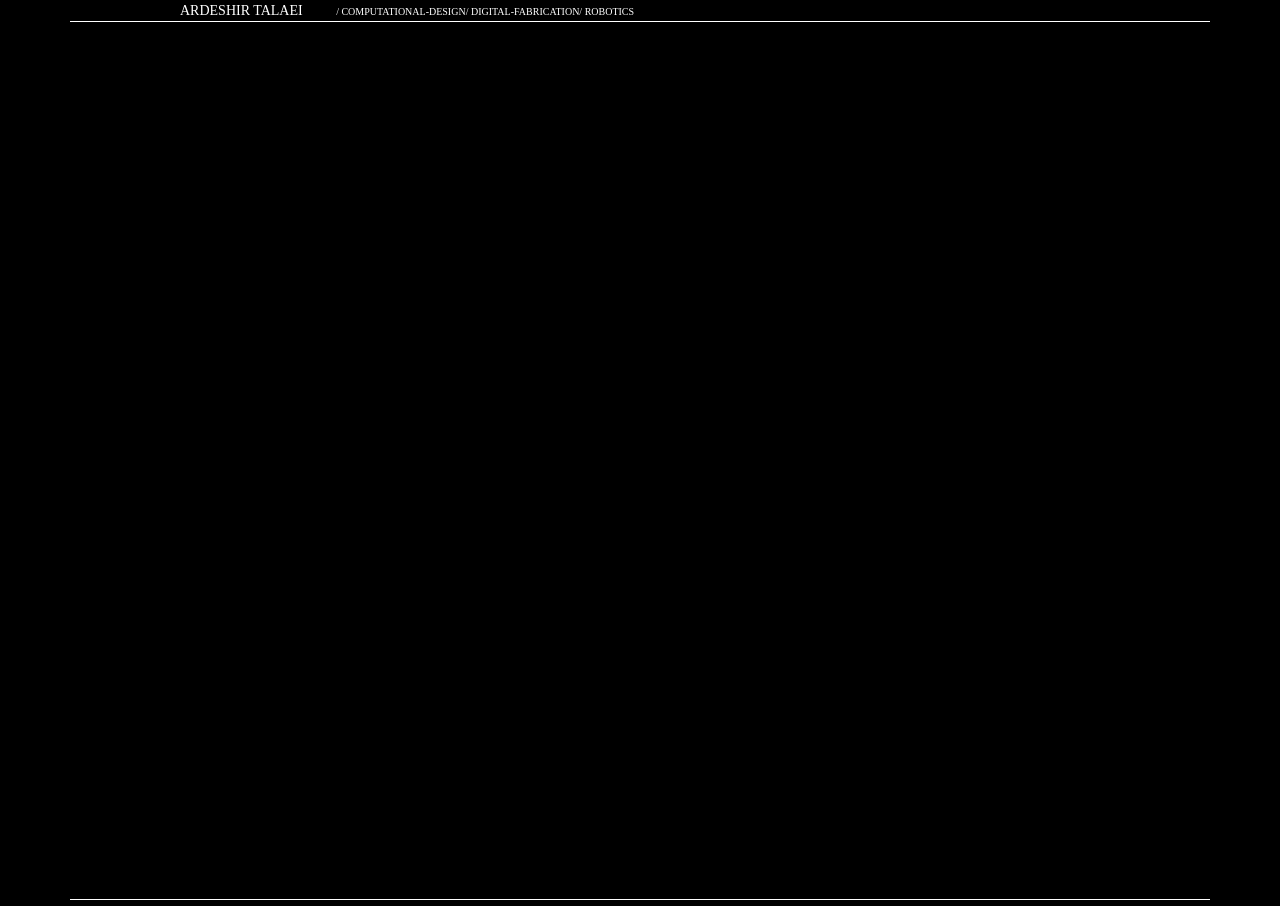
<file: index.html>
<!DOCTYPE html>
<html lang="en" dir="ltr">
  <head>
    <meta charset="utf-8">
    <title>Ardeshir Talaei</title>
    <link rel="stylesheet" href="https://stackpath.bootstrapcdn.com/bootstrap/4.3.1/css/bootstrap.min.css" integrity="sha384-ggOyR0iXCbMQv3Xipma34MD+dH/1fQ784/j6cY/iJTQUOhcWr7x9JvoRxT2MZw1T" crossorigin="anonymous">
    <meta name="viewport" content="width=device-width, initial-scale=1, shrink-to-fit=no">
    <link rel="stylesheet" href="css/style.css">
    <script type="text/javascript" src="js/scripts.js"></script>
    <script type="text/javascript" src="js/helpers.js"></script>
  </head>
  <body>
    <div class="container">

      <input class="d-none" style="display: none;" id="canvas_height_percentage" value="100">
      <input class="d-none" style="display: none;" id="agents_count" value="12">
      <input class="d-none" style="display: none;" id="homeDir" value="./">

      <div class="imgs d-none" style="display: none;">
        <img src="img/Icons/1x/DArtboard 1-8.png" alt="" id="HOME">
        <img src="img/Icons/1x/DArtboard 12-8.png" alt="" id="RESEARCHGATE">
        <img src="img/Icons/1x/DArtboard 3-8.png" alt="" id="CV">
        <img src="img/Icons/1x/DArtboard 4-8.png" alt="" id="CONTACT ME">
        <img src="img/Icons/1x/DArtboard 5-8.png" alt="" id="PROJECTS">
        <img src="img/Icons/1x/DArtboard 6-8.png" alt="" id="FACEBOOK">
        <img src="img/Icons/1x/DArtboard 7-8.png" alt="" id="PUBLICATIONS">
        <img src="img/Icons/1x/DArtboard 8-8.png" alt="" id="INSTAGRAM">
        <img src="img/Icons/1x/DArtboard 9-8.png" alt="" id="GITHUB">
        <img src="img/Icons/1x/DArtboard 10-8.png" alt="" id="LINKEDIN">
        <img src="img/Icons/1x/DArtboard 2-8.png" alt="" id="MACHINES">
      </div>

      <div class="row">

        <div id="header" class="header col-xs-12">

          <div class="col-xs-11 offset-md-1 align-self-center" id="header_title">
            <div class="col-xs-12 col-md-auto" style="display: inline-block;">ARDESHIR TALAEI</div>
            <div class="col-xs-12 col-md-auto" style="display: inline-block; font-size: 10px;">
              / COMPUTATIONAL-DESIGN/ DIGITAL-FABRICATION/ ROBOTICS</div>
          </div>

          <canvas id="canvas" class="col-12" width="800"></canvas>

        </div>

      </div>

      <div class="row">
        <div id="main" class="main col-lg-12" style="overflow: visible;"></div>
      </div>

      <script src="js/HomeCanvas.js" defer></script>
    </div>
  </body>
</html>
</file>
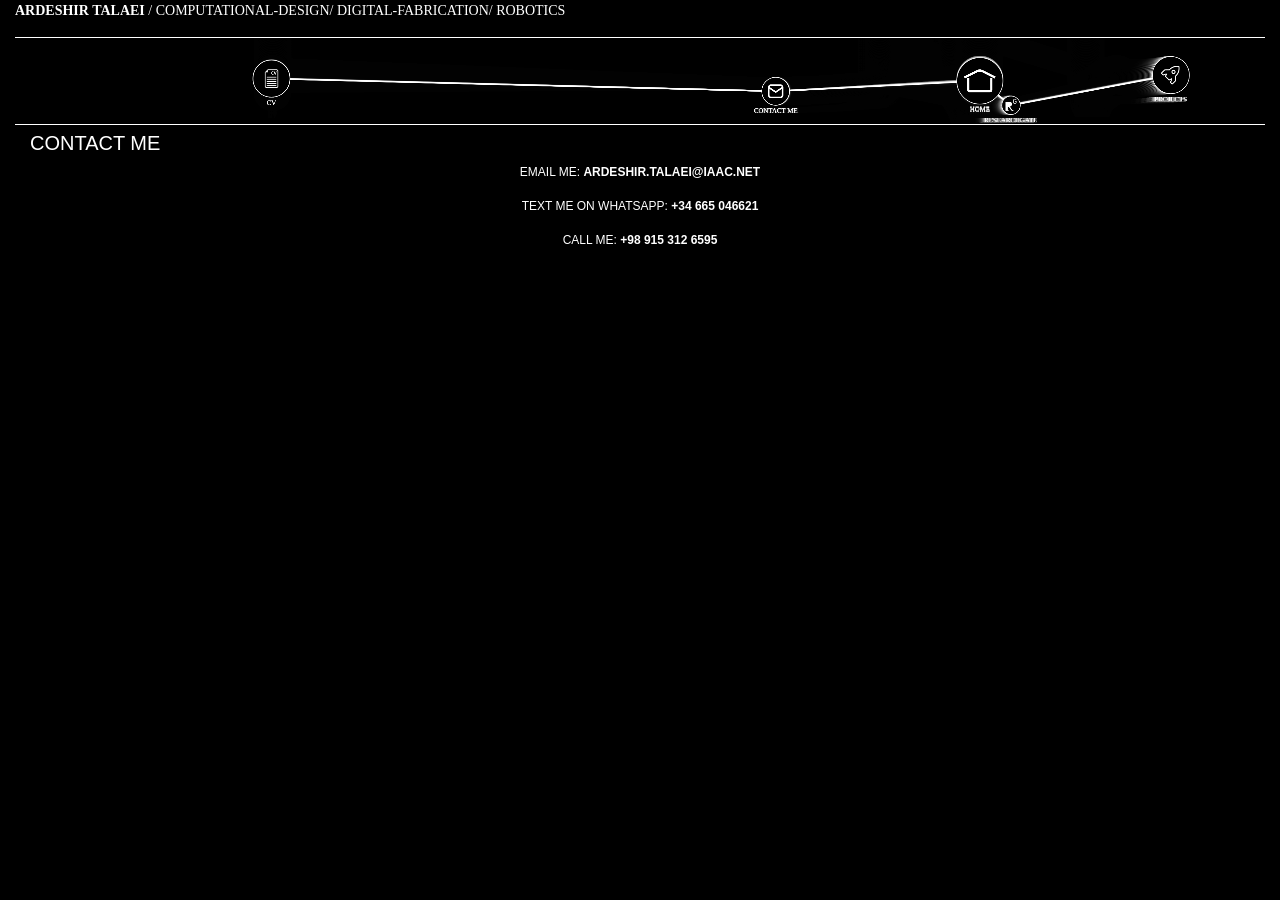
<file: contacts.html>
<!DOCTYPE html>
<html lang="en" dir="ltr">
  <head>
    <meta charset="utf-8">
    <title>Machines</title>
    <link rel="stylesheet" href="https://stackpath.bootstrapcdn.com/bootstrap/4.3.1/css/bootstrap.min.css" integrity="sha384-ggOyR0iXCbMQv3Xipma34MD+dH/1fQ784/j6cY/iJTQUOhcWr7x9JvoRxT2MZw1T" crossorigin="anonymous">
    <meta name="viewport" content="width=device-width, initial-scale=1, shrink-to-fit=no">
    <link rel="stylesheet" href="css/style.css">
    <script type="text/javascript" src="js/scripts.js"></script>
    <script type="text/javascript" src="js/helpers.js"></script>
  </head>
  <body>
    <div class="imgs d-none" style="display: none;">
      <img src="img/Icons/1x/DArtboard 1-8.png" alt="" id="HOME">
      <img src="img/Icons/1x/DArtboard 12-8.png" alt="" id="RESEARCHGATE">
      <img src="img/Icons/1x/DArtboard 3-8.png" alt="" id="CV">
      <img src="img/Icons/1x/DArtboard 4-8.png" alt="" id="CONTACT ME">
      <img src="img/Icons/1x/DArtboard 5-8.png" alt="" id="PROJECTS">
      <img src="img/Icons/1x/DArtboard 6-8.png" alt="" id="FACEBOOK">
      <img src="img/Icons/1x/DArtboard 7-8.png" alt="" id="PUBLICATIONS">
      <img src="img/Icons/1x/DArtboard 8-8.png" alt="" id="INSTAGRAM">
      <img src="img/Icons/1x/DArtboard 9-8.png" alt="" id="GITHUB">
      <img src="img/Icons/1x/DArtboard 10-8.png" alt="" id="LINKEDIN">
      <img src="img/Icons/1x/DArtboard 2-8.png" alt="" id="MACHINES">
    </div>

    <input class="d-none" style="display: none;" id="canvas_height_percentage" value="10">
    <input class="d-none" style="display: none;" id="agents_count" value="5">
    <input class="d-none" style="display: none;" id="homeDir" value="./">

    <div class="container-fluid">

      <div class="row">

        <div id="header" class="header col-12">

          <div id="header_title">
            <p><b>ARDESHIR TALAEI</b> / COMPUTATIONAL-DESIGN/ DIGITAL-FABRICATION/ ROBOTICS</p>
          </div>

          <canvas id="canvas" class="col-12" width="800"></canvas>

        </div>

      </div>

      <div class="row">

        <div class="col-12">

          <h5 class="col-12">CONTACT ME</h5>
          <div class=" contact col-12">
            <p>EMAIL ME: <b>ARDESHIR.TALAEI@IAAC.NET</b></p>
          </div>
          <div class=" contact col-12">
            <p>TEXT ME ON WHATSAPP: <b>+34 665 046621</b></p>
          </div>
          <div class=" contact col-12">
            <p>CALL ME: <b>+98 915 312 6595</b></p>
          </div>
          <!-- <img src="img/machines/banner_vert.jpg" alt="" class="d-none d-lg-block" width="100%" height="auto"> -->
          <!-- <img src="img/banner_horz.jpg" alt="" class="d-lg-none" width="100%" height="auto"> -->
        </div>



      </div>

    </div>

    <script src="https://code.jquery.com/jquery-3.5.1.slim.min.js" integrity="sha384-DfXdz2htPH0lsSSs5nCTpuj/zy4C+OGpamoFVy38MVBnE+IbbVYUew+OrCXaRkfj" crossorigin="anonymous"></script>
    <script src="https://cdn.jsdelivr.net/npm/popper.js@1.16.1/dist/umd/popper.min.js" integrity="sha384-9/reFTGAW83EW2RDu2S0VKaIzap3H66lZH81PoYlFhbGU+6BZp6G7niu735Sk7lN" crossorigin="anonymous"></script>
    <script src="https://stackpath.bootstrapcdn.com/bootstrap/4.5.2/js/bootstrap.min.js" integrity="sha384-B4gt1jrGC7Jh4AgTPSdUtOBvfO8shuf57BaghqFfPlYxofvL8/KUEfYiJOMMV+rV" crossorigin="anonymous"></script>

    <script src="js/HomeCanvas.js" defer></script>

  </body>
</html>
</file>
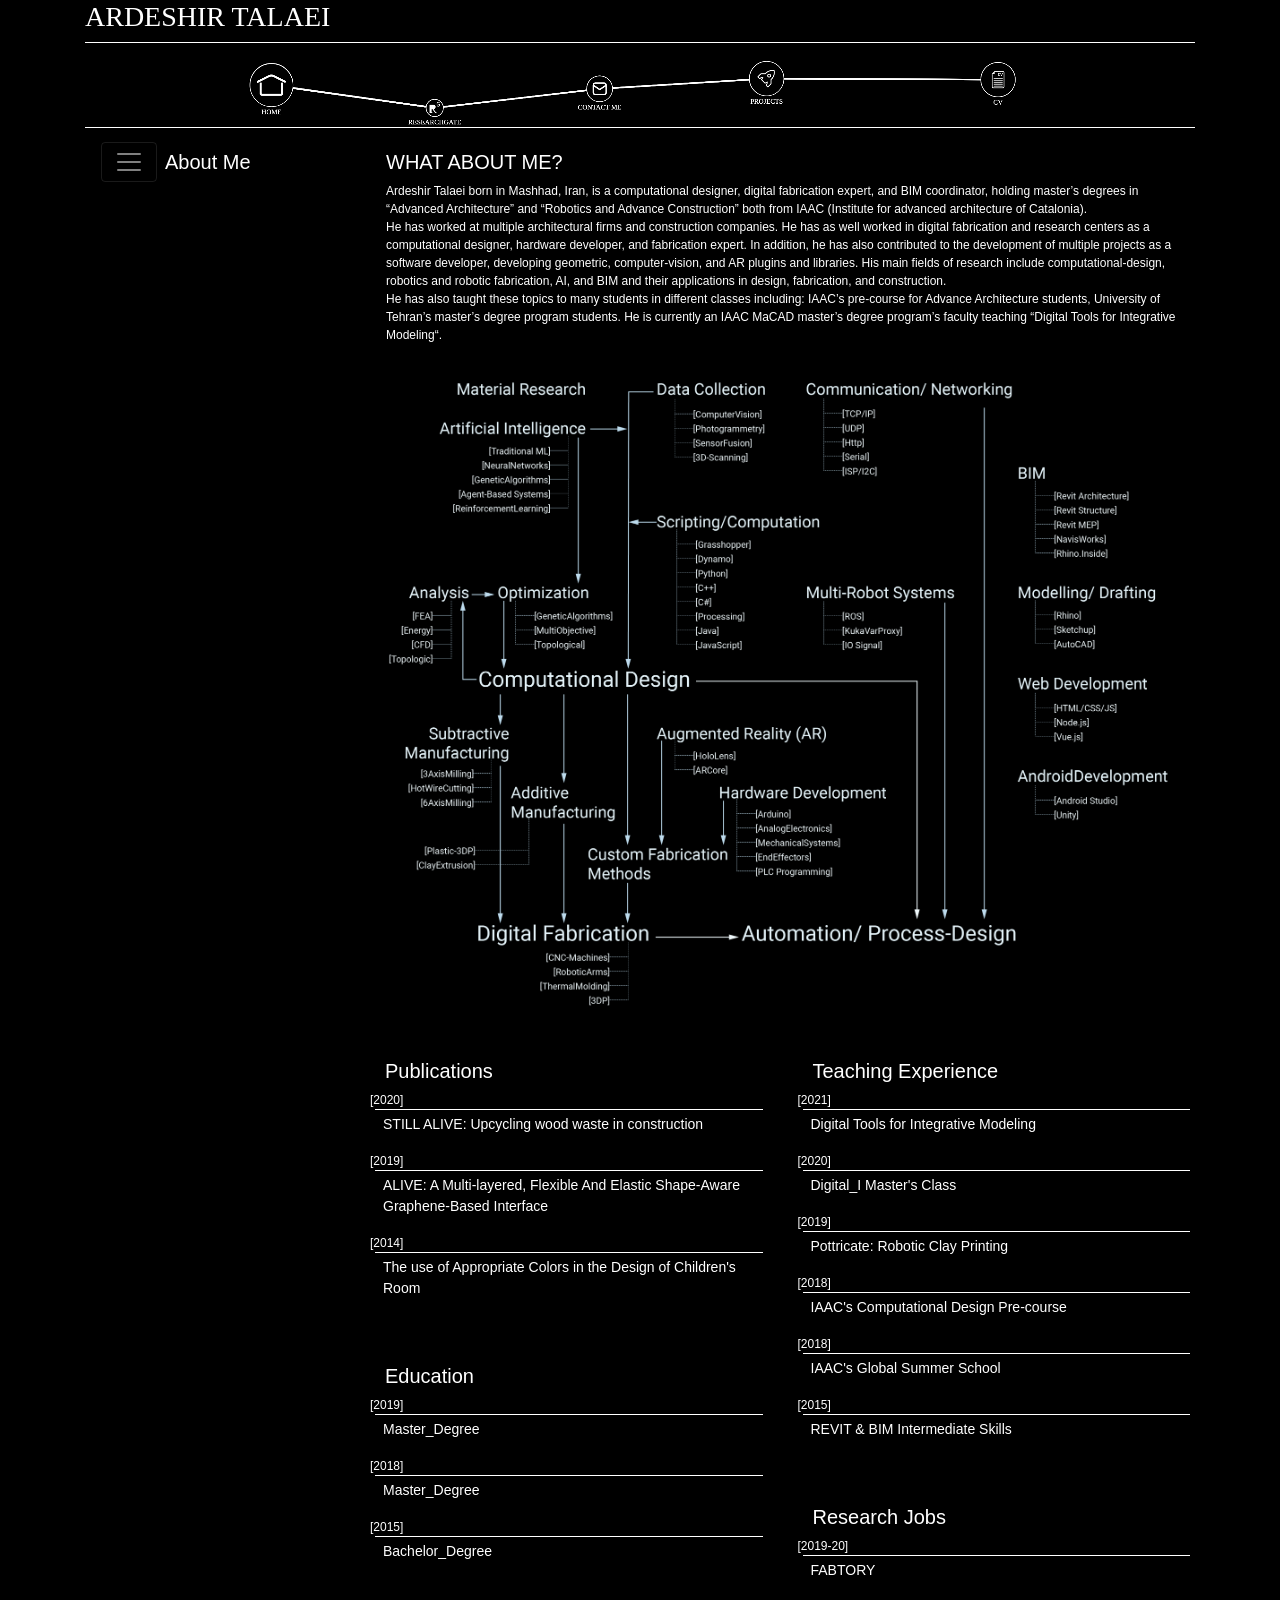
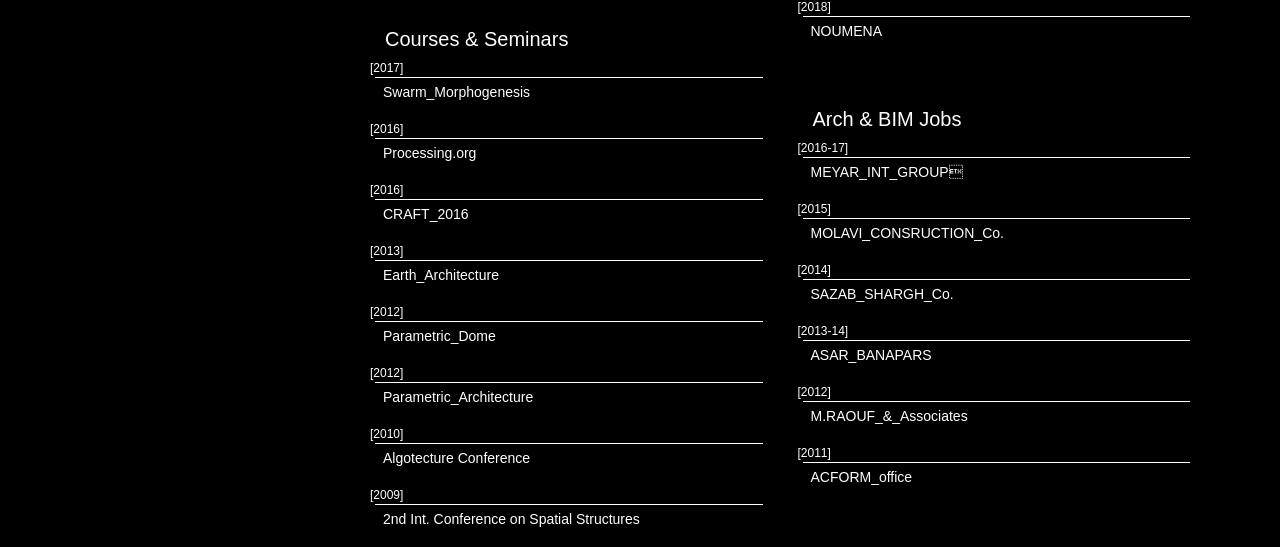
<file: CV.html>
<!DOCTYPE html>
<html lang="en" dir="ltr">
<head>
    <meta charset="utf-8">
    <title>About Me</title>
    <link rel="stylesheet" href="https://stackpath.bootstrapcdn.com/bootstrap/4.3.1/css/bootstrap.min.css" integrity="sha384-ggOyR0iXCbMQv3Xipma34MD+dH/1fQ784/j6cY/iJTQUOhcWr7x9JvoRxT2MZw1T" crossorigin="anonymous">
    <meta name="viewport" content="width=device-width, initial-scale=1, shrink-to-fit=no">
    <link rel="stylesheet" href="css/style.css">
    <script type="text/javascript" src="js/scripts.js"></script>
    <script type="text/javascript" src="js/helpers.js"></script>
</head>
<body>
    <div class="imgs d-none" style="display: none;">
        <img src="img/Icons/1x/DArtboard 1-8.png" alt="" id="HOME">
        <img src="img/Icons/1x/DArtboard 12-8.png" alt="" id="RESEARCHGATE">
        <img src="img/Icons/1x/DArtboard 3-8.png" alt="" id="CV">
        <img src="img/Icons/1x/DArtboard 4-8.png" alt="" id="CONTACT ME">
        <img src="img/Icons/1x/DArtboard 5-8.png" alt="" id="PROJECTS">
        <img src="img/Icons/1x/DArtboard 6-8.png" alt="" id="FACEBOOK">
        <img src="img/Icons/1x/DArtboard 7-8.png" alt="" id="PUBLICATIONS">
        <img src="img/Icons/1x/DArtboard 8-8.png" alt="" id="INSTAGRAM">
        <img src="img/Icons/1x/DArtboard 9-8.png" alt="" id="GITHUB">
        <img src="img/Icons/1x/DArtboard 10-8.png" alt="" id="LINKEDIN">
        <img src="img/Icons/1x/DArtboard 2-8.png" alt="" id="MACHINES">
    </div>

    <input class="d-none" style="display: none;" id="canvas_height_percentage" value="10">
    <input class="d-none" style="display: none;" id="agents_count" value="5">
    <input class="d-none" style="display: none;" id="homeDir" value="./">

    <div class="container">

        <div class="row">

            <div id="header" class="header col-12">

                <div id="header_title">
                    <h3>ARDESHIR TALAEI</h3>
                </div>

                <canvas id="canvas" class="col-12" width="800"></canvas>

            </div>

        </div>

        <div class="row">

            <div class="col-12 col-lg-3">

                <nav class="navbar navbar-dark" style="background-color:black;">

                    <button class="navbar-toggler mr-2" type="button" data-toggle="collapse" data-target="#navbarNavDropdown" aria-controls="navbarNavDropdown" aria-expanded="false" aria-label="Toggle navigation">
                        <span class="navbar-toggler-icon"></span>
                    </button>

                    <a class="navbar-brand mr-auto" href="#">About Me</a>

                    <div class="collapse navbar-collapse" id="navbarNavDropdown">
                        <ul class="navbar-nav">

                            <li class="nav-item">
                                <a class="nav-link" href="index.html">Home</a>
                            </li>

                            <li class="nav-item">
                                <a class="nav-link" href="Machines.html">Machines</a>
                            </li>

                            <li class="nav-item">
                                <a class="nav-link" href="Projects.html">Projects</a>
                            </li>

                            <li class="nav-item">
                                <a class="nav-link" href="CV.html">About Me</a>
                            </li>

                            <li class="nav-item">
                                <a class="nav-link" href="contacts.html">Contact Me</a>
                            </li>

                        </ul>

                    </div>
                </nav>
            </div>

            <div class="tline col-lg-9">

                <div class="col-12 p-3">
                    <h5>WHAT ABOUT ME?</h5>
                    <p>Ardeshir Talaei born in Mashhad, Iran, is a computational designer, digital fabrication expert, and BIM coordinator, holding master’s degrees in “Advanced Architecture” and “Robotics and Advance Construction” both from IAAC (Institute for advanced architecture of Catalonia).<br> He has worked at multiple architectural firms and construction companies. He has as well worked in digital fabrication and research centers as a computational designer, hardware developer, and fabrication expert. In addition, he has also contributed to the development of multiple projects as a software developer, developing geometric, computer-vision, and AR plugins and libraries. His main fields of research include computational-design, robotics and robotic fabrication, AI, and BIM and their applications in design, fabrication, and construction.<br> He has also taught these topics to many students in different classes including: IAAC’s pre-course for Advance Architecture students, University of Tehran’s master’s degree program students. He is currently an IAAC MaCAD master’s degree program’s faculty teaching “Digital Tools for Integrative Modeling“.</p>
                </div>

                <!-- <div class="col-12 mt-5">
                    <h5>Trajectory</h5>
                </div> -->

                <div class="col-12">
                    <img src="img/CV/Trajectory.png" class="img-fluid" alt="" id="trajectory">
                </div>


                <div class="row">
                    <div id="FirstColumn" class="col-12 col-md-6">

                        <div class="col-12 mt-5">
                            <h5>Publications</h5>
                        </div>

                        <div id="accordion" style="color:black;">
                            <div class="card cv">
                                [2020]
                                <div class="card-header pt-0 row" id="headingOne">
                                    <button class="btn btn-outline-light btn-sm cv w-100" data-toggle="collapse" data-target="#collapseOne" aria-expanded="true" aria-controls="collapseOne">
                                        STILL ALIVE: Upcycling wood waste in construction
                                        <div id="collapseOne" class="collapse" aria-labelledby="headingOne" data-parent="#accordion">
                                            <div class="card-body cv-info">
                                                [In-Progress] publication <br> // Proposing a method of upcycling the wooden flat-sheets scrap pieces left from the milling processes for creating shell structures, considering sustainability and cost-efficiency in comparison to current methods of disposal and recycling.
                                            </div>
                                            <div class="card-body cv-info">
                                                Authors:
                                                <ul>
                                                    <li>Ardeshir Talaei</li>
                                                </ul>
                                            </div>
                                        </div>
                                    </button>
                                </div>

                            </div>

                            <div class="card cv">
                                [2019]
                                <div class="card-header pt-0 row" id="headingTwo">
                                    <button class="btn btn-outline-light btn-sm cv w-100 collapsed" data-toggle="collapse" data-target="#collapseTwo" aria-expanded="false" aria-controls="collapseTwo">
                                        ALIVE: A Multi-layered, Flexible And Elastic Shape-Aware Graphene-Based Interface

                                        <div id="collapseTwo" class="collapse" aria-labelledby="headingTwo" data-parent="#accordion">
                                            <div class="card-body cv-info">
                                                Published and Presented: [ACADIA 19:Ubiquity and Autonomy] <br>// This research explores the development of a deformation-sensing composite membrane material system following a bottom-up approach and combining various technologies such as Graphene electrical properties and machine-learning toward solving related technical issues.
                                            </div>
                                            <div class="card-body cv-info">
                                                Authors:
                                                <ul>
                                                    <li>Daniil Koshelyuk</li>
                                                    <li>Ardeshir Talaei</li>
                                                    <li>Soroush Garivani</li>
                                                    <li>Areti Markopoulou</li>
                                                    <li>Angelos Chronis</li>
                                                    <li>David Andres Leon</li>
                                                    <li>Raimund Krenmuller</li>
                                                </ul>
                                            </div>
                                        </div>
                                    </button>
                                </div>

                            </div>

                            <div class="card cv">
                                [2014]
                                <div class="card-header pt-0 row" id="headingThree">
                                    <button class="btn btn-outline-light btn-sm cv w-100 collapsed" data-toggle="collapse" data-target="#collapseThree" aria-expanded="false" aria-controls="collapseThree">
                                         The use of Appropriate Colors in the Design of Children's Room

                                         <div id="collapseThree" class="collapse" aria-labelledby="headingThree" data-parent="#accordion">
                                             <div class="card-body cv-info">
                                                 Published in International Journal of Pediatrics Vol.2(N. 4-1), September 2014
                                             </div>
                                             <div class="card-body cv-info">
                                                 Authors:
                                                 <ul>
                                                     <li>Ali Talaei</li>
                                                     <li>Maryam Ajilian</li>
                                                     <li>Ardeshir Talaei</li>
                                                     <li>Ali Rezaei</li>
                                                 </ul>
                                             </div>
                                         </div>
                                    </button>
                                </div>

                            </div>
                        </div>

                        <div class="col-12 mt-5">
                            <h5>Education</h5>
                        </div>

                        <div id="education" style="color:black;">
                            <div class="card cv">
                                [2019]
                                <div class="card-header pt-0 row" id="headingOne">
                                    <button class="btn btn-outline-light btn-sm cv w-100" data-toggle="collapse" data-target="#educationOne" aria-expanded="true" aria-controls="educationOne">
                                        Master_Degree

                                        <div id="educationOne" class="collapse" aria-labelledby="headingOne" data-parent="#education">
                                            <div class="card-body cv-info">
                                                Master in Robotics and Advanced Construction [IAAC] Institute for advanced architecture of Catalunia Barcelona, Spain Course director: Alex Dubor Certificated by [UPC] Universitat Politecnica de Catalunya // Oct. 2018 - July 2019
                                            </div>
                                        </div>
                                    </button>
                                </div>
                            </div>

                            <div class="card cv">
                                [2018]
                                <div class="card-header pt-0 row" id="headingTwo">
                                    <button class="btn btn-outline-light btn-sm cv w-100 collapsed" data-toggle="collapse" data-target="#educationTwo" aria-expanded="false" aria-controls="educationTwo">
                                        Master_Degree

                                        <div id="educationTwo" class="collapse" aria-labelledby="headingTwo" data-parent="#education">
                                            <div class="card-body cv-info">
                                                Master in Advanced Architecture [IAAC] Institute for Advanced Architecture of Catalunia Barcelona, Spain Course director: Areti Markopoulou Certificated by [UPC] Universitat Politecnica de Catalunya // Oct.2017 - July 2018
                                            </div>
                                        </div>
                                    </button>
                                </div>
                            </div>

                            <div class="card cv">
                                [2015]
                                <div class="card-header pt-0 row" id="headingThree">
                                    <button class="btn btn-outline-light btn-sm cv w-100 collapsed" data-toggle="collapse" data-target="#educationThree" aria-expanded="false" aria-controls="educationThree">
                                        Bachelor_Degree

                                        <div id="educationThree" class="collapse" aria-labelledby="headingThree" data-parent="#education">
                                            <div class="card-body cv-info">
                                                Architecture [FUM] Ferdowsi University of Mashhad Mashhad, Iran Major director: Hamed Kamelnia // Oct.2010 - July 2015
                                            </div>
                                        </div>
                                    </button>
                                </div>
                            </div>
                        </div>

                        <div class="col-12 mt-5">
                            <h5>Courses & Seminars</h5>
                        </div>

                        <div id="Workshop" style="color:black;">
                            <div class="card cv">
                                [2017]
                                <div class="card-header pt-0 row" id="headingOne">
                                    <button class="btn btn-outline-light btn-sm cv w-100" data-toggle="collapse" data-target="#WorkshopOne" aria-expanded="true" aria-controls="WorkshopOne">
                                        Swarm_Morphogenesis

                                        <div id="WorkshopOne" class="collapse" aria-labelledby="headingOne" data-parent="#Workshop">
                                            <div class="card-body cv-info">
                                                [CAAI], Tehran, Iran <br> Instructors [Ehsan_Baharlou, Mehrad_Mahnia] <br>[Participant] Workshop on design and fabrication using Agent-Based swarm systems
                                            </div>
                                        </div>
                                    </button>
                                </div>
                            </div>

                            <div class="card cv">
                                [2016]
                                <div class="card-header pt-0 row" id="headingTwo">
                                    <button class="btn btn-outline-light btn-sm cv w-100" data-toggle="collapse" data-target="#WorkshopTwo" aria-expanded="true" aria-controls="WorkshopTwo">
                                        Processing.org

                                        <div id="WorkshopTwo" class="collapse" aria-labelledby="headingTwo" data-parent="#Workshop">
                                            <div class="card-body cv-info">
                                                [Platform28], Tehran, Iran <br> Instructors [Rosa, Amir_Bastan] <br> [Participant] Workshop on creative coding and interactive design using Processing.org
                                            </div>
                                        </div>
                                    </button>
                                </div>
                            </div>

                            <div class="card cv">
                                [2016]
                                <div class="card-header pt-0 row" id="headingThree">
                                    <button class="btn btn-outline-light btn-sm cv w-100" data-toggle="collapse" data-target="#WorkshopThree" aria-expanded="true" aria-controls="WorkshopThree">
                                        CRAFT_2016

                                        <div id="WorkshopThree" class="collapse" aria-labelledby="headingThree" data-parent="#Workshop">
                                            <div class="card-body cv-info">
                                                [University of Tehran], Tehran, Iran <br> Instructors [Zubin_Khabazi, Paragen, Tehran_Platform] <br> [Participant] Workshop on parametric design, optimization and fabrication of a free-form pavilion using a KUKA robot
                                            </div>
                                        </div>
                                    </button>
                                </div>
                            </div>

                            <div class="card cv">
                                [2013]
                                <div class="card-header pt-0 row" id="headingFour">
                                    <button class="btn btn-outline-light btn-sm cv w-100" data-toggle="collapse" data-target="#WorkshopFour" aria-expanded="true" aria-controls="WorkshopFour">
                                        Earth_Architecture
                                        <div id="WorkshopFour" class="collapse" aria-labelledby="headingFour" data-parent="#Workshop">
                                            <div class="card-body cv-info">
                                                [FUM], Mashhad, Iran <br> Instructor [Pooya_Khazaeli] <br> [Organizer]/ [Participant]: Conference and workshop on design and fabrication using Clay and Bamboos
                                            </div>
                                        </div>
                                    </button>
                                </div>
                            </div>

                            <div class="card cv">
                                [2012]
                                <div class="card-header pt-0 row" id="headingFive">
                                    <button class="btn btn-outline-light btn-sm cv w-100" data-toggle="collapse" data-target="#WorkshopFive" aria-expanded="true" aria-controls="WorkshopFive">
                                        Parametric_Dome

                                        <div id="WorkshopFive" class="collapse" aria-labelledby="headingFive" data-parent="#Workshop">
                                            <div class="card-body cv-info">
                                                Mashhad, Iran <br> Instructor [Zubin_Khabazi] <br> [Participant] Workshop on algorithmic design and fabrication of a parametric dome using laser-cutting
                                            </div>
                                        </div>
                                    </button>
                                </div>
                            </div>

                            <div class="card cv">
                                [2012]
                                <div class="card-header pt-0 row" id="headingSix">
                                    <button class="btn btn-outline-light btn-sm cv w-100" data-toggle="collapse" data-target="#WorkshopSix" aria-expanded="true" aria-controls="WorkshopSix">
                                        Parametric_Architecture

                                        <div id="WorkshopSix" class="collapse" aria-labelledby="headingSix" data-parent="#Workshop">
                                            <div class="card-body cv-info">
                                                Mashhad, Iran <br> Instructor [Zubin_Khabazi] <br> [Participant] Workshop of Algorithmic Design using Grasshopper
                                            </div>
                                        </div>
                                    </button>
                                </div>
                            </div>

                            <div class="card cv">
                                [2010]
                                <div class="card-header pt-0 row" id="headingSeven">
                                    <button class="btn btn-outline-light btn-sm cv w-100" data-toggle="collapse" data-target="#WorkshopSeven" aria-expanded="true" aria-controls="WorkshopSeven">
                                        Algotecture Conference

                                        <div id="WorkshopSeven" class="collapse" aria-labelledby="headingSeven" data-parent="#Workshop">
                                            <div class="card-body cv-info">
                                                Mashhad, Iran <br> Lecturers [Zubin_Khabazi, Mehran_Haghbin, Mehrad_Mahnia] <br> [Participant] Lectures around algorithmic thinking and design
                                            </div>
                                        </div>
                                    </button>
                                </div>
                            </div>

                            <div class="card cv">
                                [2009]
                                <div class="card-header pt-0 row" id="headingEight">
                                    <button class="btn btn-outline-light btn-sm cv w-100" data-toggle="collapse" data-target="#WorkshopEight" aria-expanded="true" aria-controls="WorkshopEight">
                                        2nd Int. Conference on Spatial Structures

                                        <div id="WorkshopEight" class="collapse" aria-labelledby="headingEight" data-parent="#Workshop">
                                            <div class="card-body cv-info">
                                                [University of Tehran], Tehran, Iran <br> [Participant] Conference on designing spatial structures <br> [Participant] Workshop of designing textile structures <br> [Participant] Workshop of Origami-based design
                                            </div>
                                        </div>
                                    </button>
                                </div>
                            </div>

                        </div>

                    </div>


                    <div id="SecondColumn" class="col-12 col-md-6">

                        <div class="col-12 mt-5">
                            <h5>Teaching Experience</h5>
                        </div>

                        <div id="Teaching" style="color:black;">
                            <div class="card cv">
                                [2021]
                                <div class="card-header pt-0 row" id="headingOne">
                                    <button class="btn btn-outline-light btn-sm cv w-100" data-toggle="collapse" data-target="#TeachingOne" aria-expanded="true" aria-controls="TeachingOne">
                                        Digital Tools for Integrative Modeling

                                        <div id="TeachingOne" class="collapse" aria-labelledby="headingOne" data-parent="#Teaching">
                                            <div class="card-body cv-info">
                                                [IAAC], Barcelona, Spain [Faculty]
                                            </div>
                                        </div>
                                    </button>
                                </div>
                            </div>

                            <div class="card cv">
                                [2020]
                                <div class="card-header pt-0 row" id="headingTwo">
                                    <button class="btn btn-outline-light btn-sm cv w-100" data-toggle="collapse" data-target="#TeachingTwo" aria-expanded="true" aria-controls="TeachingTwo">
                                        Digital_I Master's Class

                                        <div id="TeachingTwo" class="collapse" aria-labelledby="headingTwo" data-parent="#Teaching">
                                            <div class="card-body cv-info">
                                                [University of Tehran], Tehran, Iran [Lecturer]/ [Teaching Assisstant] Teaching the seminar of “digital techniques in design and fabrication” for the students of the master’s degree in the University of Tehran
                                            </div>
                                        </div>
                                    </button>
                                </div>
                            </div>

                            <div class="card cv">
                                [2019]
                                <div class="card-header pt-0 row" id="headingThree">
                                    <button class="btn btn-outline-light btn-sm cv w-100" data-toggle="collapse" data-target="#TeachingThree" aria-expanded="true" aria-controls="TeachingThree">
                                        Pottricate: Robotic Clay Printing

                                        <div id="TeachingThree" class="collapse" aria-labelledby="headingThree" data-parent="#Teaching">
                                            <div class="card-body cv-info">
                                                [ARJ school], Tehran, Iran [Director]/ [Instructor] 1-week workshop of design exploration and 3d-printing of clay using a KUKA robot
                                            </div>
                                        </div>
                                    </button>
                                </div>
                            </div>

                            <div class="card cv">
                                [2018]
                                <div class="card-header pt-0 row" id="headingFour">
                                    <button class="btn btn-outline-light btn-sm cv w-100" data-toggle="collapse" data-target="#TeachingFour" aria-expanded="true" aria-controls="TeachingFour">
                                        IAAC's Computational Design Pre-course

                                        <div id="TeachingFour" class="collapse" aria-labelledby="headingFour" data-parent="#Teaching">
                                            <div class="card-body cv-info">
                                                [IAAC], Barcelona, Spain [Teaching Assisstant] of the robotic rod-bending system of the 2-week workshop
                                            </div>
                                        </div>
                                    </button>
                                </div>
                            </div>

                            <div class="card cv">
                                [2018]
                                <div class="card-header pt-0 row" id="headingFive">
                                    <button class="btn btn-outline-light btn-sm cv w-100" data-toggle="collapse" data-target="#TeachingFive" aria-expanded="true" aria-controls="TeachingFive">
                                        IAAC's Global Summer School

                                        <div id="TeachingFive" class="collapse" aria-labelledby="headingFive" data-parent="#Teaching">
                                            <div class="card-body cv-info">
                                                [IAAC], Barcelona, Spain [Teaching Assisstant]/ [Technical Support] Setup of the robotic rod-bending system for a 2-week workshop as part of the IAAC Global Summer School
                                            </div>
                                        </div>
                                    </button>
                                </div>
                            </div>

                            <div class="card cv">
                                [2015]
                                <div class="card-header pt-0 row" id="headingSix">
                                    <button class="btn btn-outline-light btn-sm cv w-100" data-toggle="collapse" data-target="#TeachingSix" aria-expanded="true" aria-controls="TeachingSix">
                                        REVIT & BIM Intermediate Skills

                                        <div id="TeachingSix" class="collapse" aria-labelledby="headingSix" data-parent="#Teaching">
                                            <div class="card-body cv-info">
                                                Mashhad, Iran [Tutor] Three introductory to intermediate revit and BIM seminars
                                            </div>
                                        </div>
                                    </button>
                                </div>
                            </div>

                        </div>

                        <div class="col-12 mt-5">
                            <h5>Research Jobs</h5>
                        </div>

                        <div id="research-jobs" style="color:black;">
                            <div class="card cv">
                                [2019-20]
                                <div class="card-header pt-0 row" id="headingOne">
                                    <button class="btn btn-outline-light btn-sm cv w-100" data-toggle="collapse" data-target="#researchJobsOne" aria-expanded="true" aria-controls="researchJobsOne">
                                        FABTORY

                                        <div id="researchJobsOne" class="collapse" aria-labelledby="headingOne" data-parent="#research-jobs">
                                            <div class="card-body cv-info">
                                                Tehran, Iran [Head of Hardware and Robotic Development]/ [Computational Designer] Development, implementaion, maintanance and Supervision of the Robotic 6 axis Milling System, Hardware Design and Development, Robot programming and tool-path generation, Design & Rationalization
                                            </div>
                                        </div>
                                    </button>
                                </div>
                            </div>

                            <div class="card cv">
                                [2018]
                                <div class="card-header pt-0 row" id="headingTwo">
                                    <button class="btn btn-outline-light btn-sm cv w-100 collapsed" data-toggle="collapse" data-target="#researchJobsTwo" aria-expanded="false" aria-controls="researchJobsTwo">
                                        NOUMENA

                                        <div id="researchJobsTwo" class="collapse" aria-labelledby="headingTwo" data-parent="#research-jobs">
                                            <div class="card-body cv-info">
                                                Barcelona, Spain [Computer-Vision Developer] Development and implementaion of Computer Vision algorithms and scripts for scanning Barcelona urban space
                                            </div>
                                        </div>
                                    </button>
                                </div>
                            </div>
                        </div>

                        <div class="col-12 mt-5">
                            <h5>Arch & BIM Jobs</h5>
                        </div>

                        <div id="BIM-jobs" style="color:black;">
                            <div class="card cv">
                                [2016-17]
                                <div class="card-header pt-0 row" id="headingOne">
                                    <button class="btn btn-outline-light btn-sm cv w-100" data-toggle="collapse" data-target="#BIMJobsOne" aria-expanded="true" aria-controls="BIMJobsOne">
                                        MEYAR_INT_GROUP

                                        <div id="BIMJobsOne" class="collapse" aria-labelledby="headingOne" data-parent="#BIM-jobs">
                                            <div class="card-body cv-info">
                                                Tehran, Iran [BIM COORDINATOR] Development, implementaion and maintanance of the BIM protocol in architectural, structural and mechanical desciplines of the "Iran Mall" project
                                            </div>
                                        </div>
                                    </button>
                                </div>
                            </div>

                            <div class="card cv">
                                [2015]
                                <div class="card-header pt-0 row" id="headingTwo">
                                    <button class="btn btn-outline-light btn-sm cv w-100" data-toggle="collapse" data-target="#BIMJobsTwo" aria-expanded="true" aria-controls="BIMJobsTwo">
                                        MOLAVI_CONSRUCTION_Co.

                                        <div id="BIMJobsTwo" class="collapse" aria-labelledby="headingTwo" data-parent="#BIM-jobs">
                                            <div class="card-body cv-info">
                                                Mashhad, Iran [On-Site BIM_COORDINATOR] Leading a team of two architectcs, a mechanical eng. and an electrical eng. in the "Rotana hotel" project for creating and development of a BIM coordination program aligned with the project construction Making of the construction-drawings and schedueles in all three desciplines (Architectural, Structural and MEP)
                                            </div>
                                        </div>
                                    </button>
                                </div>
                            </div>

                            <div class="card cv">
                                [2014]
                                <div class="card-header pt-0 row" id="headingThree">
                                    <button class="btn btn-outline-light btn-sm cv w-100" data-toggle="collapse" data-target="#BIMJobsThree" aria-expanded="true" aria-controls="BIMJobsThree">
                                        SAZAB_SHARGH_Co.

                                        <div id="BIMJobsThree" class="collapse" aria-labelledby="headingThree" data-parent="#BIM-jobs">
                                            <div class="card-body cv-info">
                                                Mashhad, Iran [BIM_Coordinator] Coordination and modelling of all three desciplines in “Kowsar Twin Towers“ project
                                            </div>
                                        </div>
                                    </button>
                                </div>
                            </div>

                            <div class="card cv">
                                [2013-14]
                                <div class="card-header pt-0 row" id="headingFour">
                                    <button class="btn btn-outline-light btn-sm cv w-100" data-toggle="collapse" data-target="#BIMJobsFour" aria-expanded="true" aria-controls="BIMJobsFour">
                                        ASAR_BANAPARS

                                        <div id="BIMJobsFour" class="collapse" aria-labelledby="headingFour" data-parent="#BIM-jobs">
                                            <div class="card-body cv-info">
                                                Mashhad, Iran [JUNIOR_DESIGNER] [BIM Modelling and coordination] Contribution in Conceptual Design and digital modelling Leading a team of 3 architects in developing and coordination of the BIM model of the preliminary and the planning phase of the Architectural & Structural Desciplines of "Padide Kish" project
                                            </div>
                                        </div>
                                    </button>
                                </div>
                            </div>

                            <div class="card cv">
                                [2012]
                                <div class="card-header pt-0 row" id="headingFive">
                                    <button class="btn btn-outline-light btn-sm cv w-100" data-toggle="collapse" data-target="#BIMJobsFive" aria-expanded="true" aria-controls="BIMJobsFive">
                                        M.RAOUF_&_Associates

                                        <div id="BIMJobsFive" class="collapse" aria-labelledby="headingFive" data-parent="#BIM-jobs">
                                            <div class="card-body cv-info">
                                                Mashhad, Iran [JUNIOR_DESIGNER] Involving in design development of various projects and digital modelling
                                            </div>
                                        </div>
                                    </button>
                                </div>
                            </div>

                            <div class="card cv">
                                [2011]
                                <div class="card-header pt-0 row" id="headingSix">
                                    <button class="btn btn-outline-light btn-sm cv w-100" data-toggle="collapse" data-target="#BIMJobsSix" aria-expanded="true" aria-controls="BIMJobsSix">
                                        ACFORM_office

                                        <div id="BIMJobsSix" class="collapse" aria-labelledby="headingSix" data-parent="#BIM-jobs">
                                            <div class="card-body cv-info">
                                                Mashhad, Iran [Design Intern] Digital modelling and assissting in design
                                            </div>
                                        </div>
                                    </button>
                                </div>
                            </div>

                        </div>
                    </div>
                </div>
            </div>
        </div>
    </div>

    <script src="https://code.jquery.com/jquery-3.5.1.slim.min.js" integrity="sha384-DfXdz2htPH0lsSSs5nCTpuj/zy4C+OGpamoFVy38MVBnE+IbbVYUew+OrCXaRkfj" crossorigin="anonymous"></script>
    <script src="https://cdn.jsdelivr.net/npm/popper.js@1.16.1/dist/umd/popper.min.js" integrity="sha384-9/reFTGAW83EW2RDu2S0VKaIzap3H66lZH81PoYlFhbGU+6BZp6G7niu735Sk7lN" crossorigin="anonymous"></script>
    <script src="https://stackpath.bootstrapcdn.com/bootstrap/4.5.2/js/bootstrap.min.js" integrity="sha384-B4gt1jrGC7Jh4AgTPSdUtOBvfO8shuf57BaghqFfPlYxofvL8/KUEfYiJOMMV+rV" crossorigin="anonymous"></script>

    <script src="js/HomeCanvas.js" defer></script>

</body>
</html>
</file>
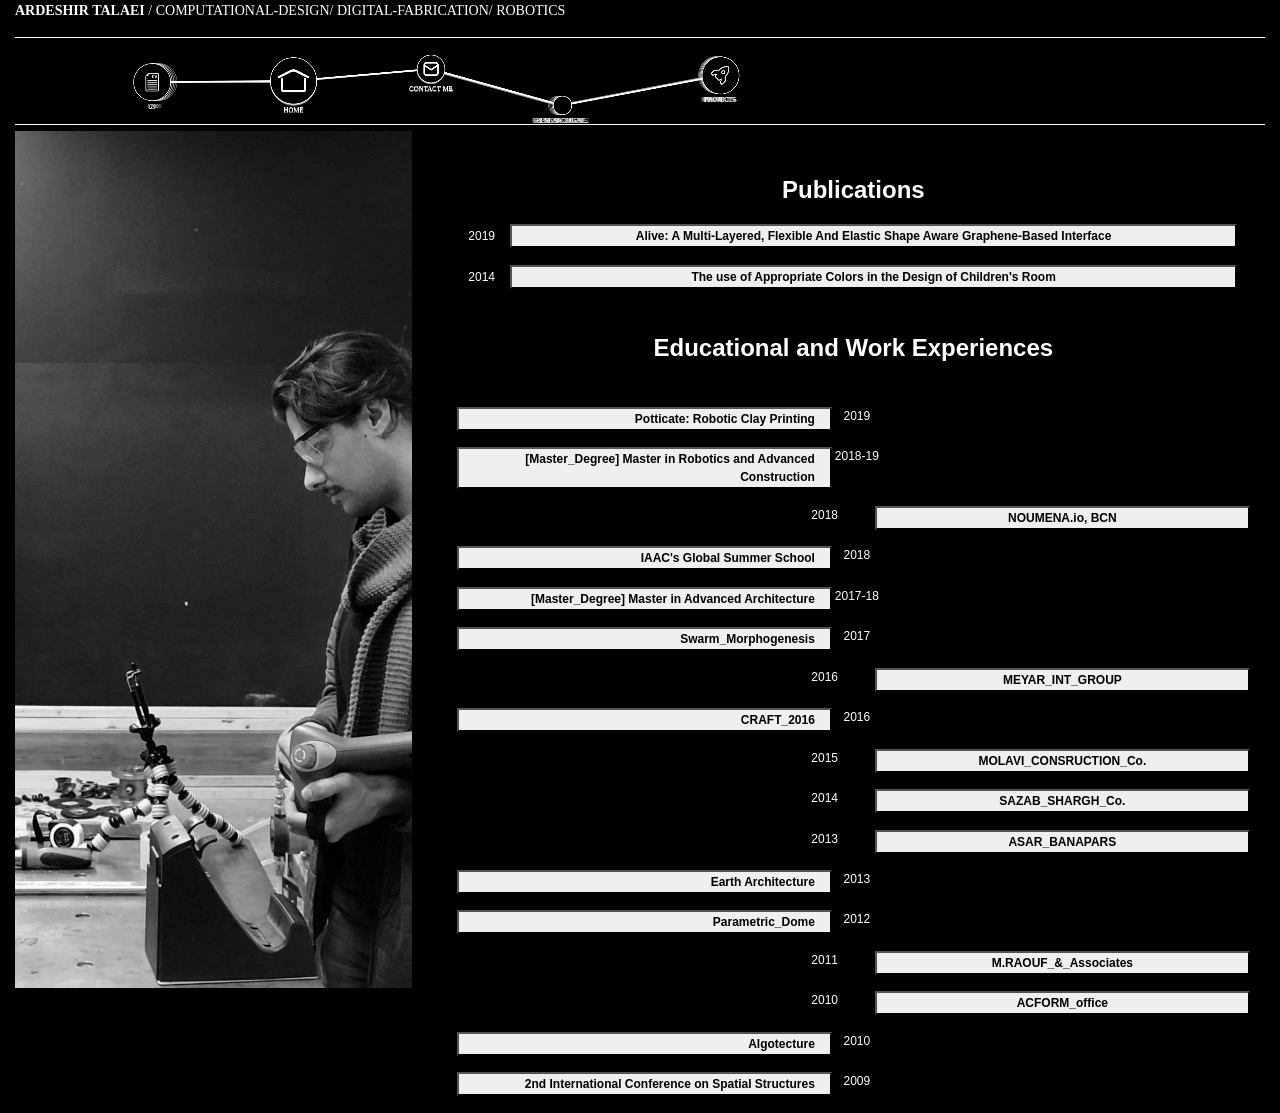
<file: CV_OLD.html>
<!DOCTYPE html>
<html lang="en" dir="ltr">
  <head>
    <meta charset="utf-8">
    <title>Machines</title>
    <link rel="stylesheet" href="https://stackpath.bootstrapcdn.com/bootstrap/4.3.1/css/bootstrap.min.css" integrity="sha384-ggOyR0iXCbMQv3Xipma34MD+dH/1fQ784/j6cY/iJTQUOhcWr7x9JvoRxT2MZw1T" crossorigin="anonymous">
    <meta name="viewport" content="width=device-width, initial-scale=1, shrink-to-fit=no">
    <link rel="stylesheet" href="css/style.css">
    <script type="text/javascript" src="js/scripts.js"></script>
    <script type="text/javascript" src="js/helpers.js"></script>
  </head>
  <body>
    <div class="imgs d-none" style="display: none;">
      <img src="img/Icons/1x/DArtboard 1-8.png" alt="" id="HOME">
      <img src="img/Icons/1x/DArtboard 12-8.png" alt="" id="SKILLS">
      <img src="img/Icons/1x/DArtboard 3-8.png" alt="" id="CV">
      <img src="img/Icons/1x/DArtboard 4-8.png" alt="" id="CONTACT ME">
      <img src="img/Icons/1x/DArtboard 5-8.png" alt="" id="PROJECTS">
      <img src="img/Icons/1x/DArtboard 6-8.png" alt="" id="FACEBOOK">
      <img src="img/Icons/1x/DArtboard 7-8.png" alt="" id="PUBLICATIONS">
      <img src="img/Icons/1x/DArtboard 8-8.png" alt="" id="INSTAGRAM">
      <img src="img/Icons/1x/DArtboard 9-8.png" alt="" id="GITHUB">
      <img src="img/Icons/1x/DArtboard 10-8.png" alt="" id="LINKEDIN">
      <img src="img/Icons/1x/DArtboard 2-8.png" alt="" id="MACHINES">
    </div>

    <input class="d-none" style="display: none;" id="canvas_height_percentage" value="10">
    <input class="d-none" style="display: none;" id="agents_count" value="5">
    <input class="d-none" style="display: none;" id="homeDir" value="./">

    <div class="container-fluid">

      <div class="row">

        <div id="header" class="header col-12">

          <div id="header_title">
            <p><b>ARDESHIR TALAEI</b> / COMPUTATIONAL-DESIGN/ DIGITAL-FABRICATION/ ROBOTICS</p>
          </div>

          <canvas id="canvas" class="col-12" width="800"></canvas>

        </div>

      </div>

      <div class="row">

        <div class="sidebar col-12 col-md-3 col-lg-4">
          <img src="img/banner_vert.jpg" alt="" class="d-none d-md-block" width="100%" height="auto">
          <img src="img/banner_horz.jpg" alt="" class="d-md-none" width="100%" height="auto">
        </div>

        <div class="tline col-md-9 col-lg-8">

          <div class="title publication">
            <b>Publications</b>
          </div>

          <ul class="list-unstyled">

            <li class="publication col-sm-12"  onclick="changeState(this);" onmouseoutt="dchangeState(this);">
              <div class="year col-xs-1">2019</div>
              <button class="col-sm-11">
                <b>Alive: A Multi-Layered, Flexible And Elastic
                  Shape Aware Graphene-Based Interface</b>
                  <p class="description">Issued and presented: ACADIA 2019</p>
              </button>
            </li>

            <li class="publication col-sm-12" onclick="changeState(this);" onmouseoutt="dchangeState(this);">
              <div class="year col-xs-1">2014</div>
              <button class="col-sm-11">
                <b>The use of Appropriate Colors in the Design of
                  Children's Room</b>
                  <p class="description">International Journal of Pediatrics Vol.2(N. 4-1),
                   September 2014</p>
              </button>
            </li>

          </ul>

          <div class="title experience">
            <b>Educational and Work Experiences</b>
          </div>

          <ul class="list-unstyled">
            <li class="experience col-sm-12 col-md-7" onclick="changeState(this);" onmouseoutt="dchangeState(this);">
              <div class="year col-xs-1">2019</div>
              <button class="educational col-sm-10">
                <b>Potticate: Robotic Clay Printing</b>
                <p class="description">[ARJ school of design] [Director and Instructor] of the workshop around clay printing using a 6-axis robotic arm</p>
              </button>
            </li>

            <li class="experience col-sm-12 col-md-7" onclick="changeState(this);" onmouseoutt="dchangeState(this);">
              <div class="year col-xs-1">2018-19</div>
              <button class="educational col-sm-10">
                <b>[Master_Degree] Master in Robotics and Advanced Construction</b>
                <p class="description">[IAAC] Institute for Advanced Architecture of Catalunia</p>
              </button>
            </li>

            <li class="experience col-sm-12 col-md-7 offset-md-5" onclick="changeState(this);" onmouseoutt="dchangeState(this);">

              <button class="work col-sm-10 col-md-10">
                <b>NOUMENA.io, BCN</b>
                <p class="description">Development, implementaion and maintanance Computer Vision for
                  BCN scanning Project</p>
              </button>
              <div class="year col-xs-1">2018</div>
            </li>

            <li class="experience col-sm-12 col-md-7" onclick="changeState(this);" onmouseoutt="dchangeState(this);">
              <div class="year col-xs-1">2018</div>
              <button class="educational col-sm-10 col-md-10">
                <b>IAAC's Global Summer School</b>
                <p class="description">[IAAC] GSS lead student Assisstant</p>
              </button>
            </li>

            <li class="experience col-sm-12 col-md-7" onclick="changeState(this);" onmouseoutt="dchangeState(this);">
              <div class="year col-xs-1">2017-18</div>
              <button class="educational col-sm-10 col-md-10">
                <b>[Master_Degree] Master in Advanced Architecture</b>
                <p class="description">[IAAC] Institute for Advanced Architecture of Catalunia</p>
              </button>
            </li>

            <li class="experience col-sm-12 col-md-7" onclick="changeState(this);" onmouseoutt="dchangeState(this);">
              <div class="year col-xs-1">2017</div>
              <button class="educational col-sm-10 col-md-10">
                <b>Swarm_Morphogenesis</b>
                <p class="description">Instructors [Ehsan_Baharlou, Mehrad_Mahnia]
                  Workshop around Agent-Based swarm systems.</p>
              </button>
            </li>

            <li class="experience col-sm-12 col-md-7 offset-md-5" onclick="changeState(this);" onmouseoutt="dchangeState(this);">

              <button class="work col-sm-10 col-md-10">
                <b>MEYAR_INT_GROUP</b>
                <p class="description">Development, implementaion and maintanance of BIM protocol as
                 [BIM_COORDINATOR] in architectural, structural and mechanical
                 descipline in "Iran Mall" project</p>
              </button>
              <div class="year col-xs-1">2016</div>
            </li>

            <li class="experience col-sm-12 col-md-7" onclick="changeState(this);" onmouseoutt="dchangeState(this);">
              <div class="year col-xs-1">2016</div>
              <button class="educational col-sm-10 col-md-10">
                <b>CRAFT_2016</b>
                <p class="description">Instructors [Zubin_Khabazi, Parajen, Tehran_Platform]
                 experience work col-sm-10 col-md-10shop on parametric fabrication using kuka robot.</p>
              </button>
            </li>

            <li class="experience col-sm-12 col-md-7 offset-md-5" onclick="changeState(this);" onmouseoutt="dchangeState(this);">

              <button class="work col-sm-10 col-md-10">
                <b>MOLAVI_CONSRUCTION_Co.</b>
                <p class="description">Leading a team of 2architectcs, mechanic and electricians in
                 creating revit model for "Rotana" hotel project
                 construction-Drawings and schedueles in all three desciplines
                 Creating and developing a BIM coordination program aligned whith
                 the project as [BIM_COORDINATOR]</p>
              </button>
              <div class="year col-xs-1">2015</div>
            </li>

            <li class="experience col-sm-12 col-md-7 offset-md-5" onclick="changeState(this);" onmouseoutt="dchangeState(this);">

              <button class="work col-sm-10 col-md-10">
                <b>SAZAB_SHARGH_Co.</b>
                <p class="description">[BIM_Coordinator] in all three desciplines in pereiliminary &
                 planning phase of "Kowsar Green Towers"</p>
              </button>
              <div class="year col-xs-1">2014</div>
            </li>

            <li class="experience col-sm-12 col-md-7 offset-md-5" onclick="changeState(this);" onmouseoutt="dchangeState(this);">

              <button class="work col-sm-10 col-md-10">
                <b>ASAR_BANAPARS</b>
                <p class="description">Contribution in Concept Design as [JUNIOR_DESIGNER] and making
                 digital models. Leading a team of 3 architects in creating revit
                 model. Developing and coordinating for preliminary and planning
                 phase of Architectural & Structural Desciplines of "Padide Kish</p>
              </button>
              <div class="year col-xs-1">2013</div>
            </li>

            <li class="experience col-sm-12 col-md-7" onclick="changeState(this);" onmouseoutt="dchangeState(this);">
              <div class="year col-xs-1">2013</div>
              <button class="educational col-sm-10 col-md-10">
                <b>Earth Architecture</b>
                <p class="description">Instructor [Pooya_Khazaeli]
                  Workshop & Conference on using Clay for designing.</p>
              </button>
            </li>

            <li class="experience col-sm-12 col-md-7" onclick="changeState(this);" onmouseoutt="dchangeState(this);">
              <div class="year col-xs-1">2012</div>
              <button class="educational col-sm-10 col-md-10">
                <b>Parametric_Dome</b>
                <p class="description">Instructor [Zubin_Khabazi] Workshop on fabricating a parametric dome.</p>
              </button>
            </li>

            <li class="experience col-sm-12 col-md-7 offset-md-5" onclick="changeState(this);" onmouseoutt="dchangeState(this);">
              <button class="work col-sm-10 col-md-10">
                <b>M.RAOUF_&_Associates</b>
                <p class="description">Involving in design development of various projects as a
                 [JUNIOR_DESIGNER] and making digital models</p>
              </button>
              <div class="year col-xs-1">2011</div>
            </li>

            <li class="experience col-sm-12 col-md-7 offset-md-5" onclick="changeState(this);" onmouseoutt="dchangeState(this);">

              <button class="work col-sm-10 col-md-10">
                <b>ACFORM_office</b>
                <p class="description">One month of internship, including creation of digital models
                 and assissting in design </p>
              </button>
              <div class="year col-xs-1">2010</div>
            </li>

            <li class="experience col-sm-12 col-md-7" onclick="changeState(this);" onmouseoutt="dchangeState(this);">
              <div class="year col-xs-1">2010</div>
              <button class="educational col-sm-10 col-md-10">
                <b>Algotecture</b>
                <p class="description">Lecturers [Zubin_Khabazi, Mehran_Haghbin,
                Mehrad_Mahnia]
                Conference about algorithmic thinking and design.</p>
              </button>
            </li>

            <li class="experience col-sm-12 col-md-7" onclick="changeState(this);" onmouseoutt="dchangeState(this);">
              <div class="year col-xs-1">2009</div>
              <button class="educational col-sm-10 col-md-10">
                <b>2nd International Conference on Spatial Structures</b>
                <p class="description">Conference and experience work col-sm-10 col-md-10shop on designing spatial structures.</p>
              </button>
            </li>
          </ul>
        </div>

      </div>

    </div>

    <script src="https://code.jquery.com/jquery-3.5.1.slim.min.js" integrity="sha384-DfXdz2htPH0lsSSs5nCTpuj/zy4C+OGpamoFVy38MVBnE+IbbVYUew+OrCXaRkfj" crossorigin="anonymous"></script>
    <script src="https://cdn.jsdelivr.net/npm/popper.js@1.16.1/dist/umd/popper.min.js" integrity="sha384-9/reFTGAW83EW2RDu2S0VKaIzap3H66lZH81PoYlFhbGU+6BZp6G7niu735Sk7lN" crossorigin="anonymous"></script>
    <script src="https://stackpath.bootstrapcdn.com/bootstrap/4.5.2/js/bootstrap.min.js" integrity="sha384-B4gt1jrGC7Jh4AgTPSdUtOBvfO8shuf57BaghqFfPlYxofvL8/KUEfYiJOMMV+rV" crossorigin="anonymous"></script>

    <script src="js/HomeCanvas.js" defer></script>

  </body>
</html>
</file>
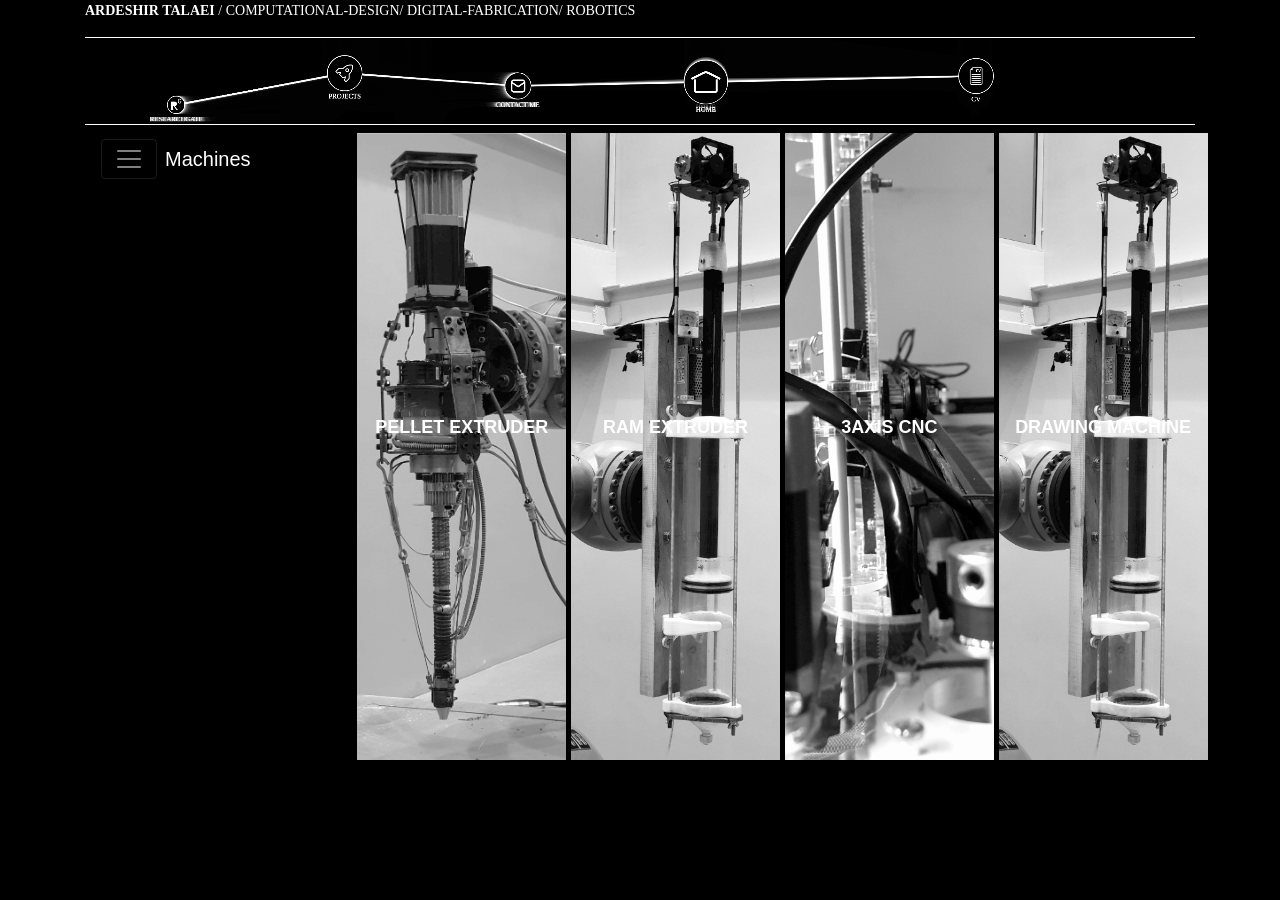
<file: Machines.html>
<!DOCTYPE html>
<html lang="en" dir="ltr">
  <head>
    <meta charset="utf-8">
    <title>Machines</title>
    <link rel="stylesheet" href="https://stackpath.bootstrapcdn.com/bootstrap/4.3.1/css/bootstrap.min.css" integrity="sha384-ggOyR0iXCbMQv3Xipma34MD+dH/1fQ784/j6cY/iJTQUOhcWr7x9JvoRxT2MZw1T" crossorigin="anonymous">
    <meta name="viewport" content="width=device-width, initial-scale=1, shrink-to-fit=no">
    <link rel="stylesheet" href="css/style.css">
    <script type="text/javascript" src="js/scripts.js"></script>
    <script type="text/javascript" src="js/helpers.js"></script>
  </head>
  <body>
    <div class="imgs d-none" style="display: none;">
      <img src="img/Icons/1x/DArtboard 1-8.png" alt="" id="HOME">
      <img src="img/Icons/1x/DArtboard 12-8.png" alt="" id="RESEARCHGATE">
      <img src="img/Icons/1x/DArtboard 3-8.png" alt="" id="CV">
      <img src="img/Icons/1x/DArtboard 4-8.png" alt="" id="CONTACT ME">
      <img src="img/Icons/1x/DArtboard 5-8.png" alt="" id="PROJECTS">
      <img src="img/Icons/1x/DArtboard 6-8.png" alt="" id="FACEBOOK">
      <img src="img/Icons/1x/DArtboard 7-8.png" alt="" id="PUBLICATIONS">
      <img src="img/Icons/1x/DArtboard 8-8.png" alt="" id="INSTAGRAM">
      <img src="img/Icons/1x/DArtboard 9-8.png" alt="" id="GITHUB">
      <img src="img/Icons/1x/DArtboard 10-8.png" alt="" id="LINKEDIN">
      <img src="img/Icons/1x/DArtboard 2-8.png" alt="" id="MACHINES">
    </div>

    <input class="d-none" style="display: none;" id="canvas_height_percentage" value="10">
    <input class="d-none" style="display: none;" id="agents_count" value="5">
    <input class="d-none" style="display: none;" id="homeDir" value="./">

    <div class="container">

      <div class="row">

        <div id="header" class="header col-12">

          <div id="header_title">
            <p><b>ARDESHIR TALAEI</b> / COMPUTATIONAL-DESIGN/ DIGITAL-FABRICATION/ ROBOTICS</p>
          </div>

          <canvas id="canvas" class="col-12" width="800"></canvas>

        </div>

      </div>

      <div class="row">

        <div class="sidebar col-12 col-md-3 col-lg-3">
            <nav class="navbar navbar-dark" style="background-color:black;">

                <button class="navbar-toggler mr-2" type="button" data-toggle="collapse" data-target="#navbarNavDropdown" aria-controls="navbarNavDropdown" aria-expanded="false" aria-label="Toggle navigation">
                    <span class="navbar-toggler-icon"></span>
                </button>

                <a class="navbar-brand mr-auto" href="#">Machines</a>

                <div class="collapse navbar-collapse" id="navbarNavDropdown">
                    <ul class="navbar-nav">

                        <li class="nav-item">
                            <a class="nav-link" href="index.html">Home</a>
                        </li>

                        <li class="nav-item">
                            <a class="nav-link" href="Projects.html">Projects</a>
                        </li>

                        <li class="nav-item">
                            <a class="nav-link" href="CV.html">About Me</a>
                        </li>

                        <li class="nav-item">
                            <a class="nav-link" href="contacts.html">Contact Me</a>
                        </li>

                    </ul>

                </div>
            </nav>

        </div>

        <div class="machines extruder col-12 col-md-9 col-lg-9">

          <div class="row #no-gutters">

            <div class="col-12 col-md-6 col-lg-3 machine extruder">
              <img src="img/machines/PExtLg.jpg" class="d-none d-lg-block" alt="" width="100%" height="auto">
              <img src="img/machines/PExtMd.jpg" class="d-none d-md-block d-lg-none" alt="" width="100%" height="auto">
              <img src="img/machines/PExtSm.jpg" class="d-block d-md-none" alt="" width="100%" height="auto">
              <div class="centered hbutton" name="PE">
                <p class="centered htitle">PELLET EXTRUDER <br>
                  <a class="expandable" type="button" href="index.html"></a>
                </p>

              </div>
            </div>

            <div class="col-12 col-md-6 col-lg-3 machine extruder">
              <img src="img/machines/CExtLg.jpg" class="d-none d-lg-block" alt="" width="100%" height="auto">
              <img src="img/machines/CExtMd.jpg" class="d-none d-md-block d-lg-none" alt="" width="100%" height="auto">
              <img src="img/machines/CExtSm.jpg" class="d-block d-md-none" alt="" width="100%" height="auto">
              <div class="centered hbutton" name="PE">
                <p class="centered htitle">RAM EXTRUDER <br>
                  <a class="expandable" type="button" href="index.html"></a>
                </p>

              </div>
            </div>

            <div class="col-12 col-md-6 col-lg-3 machine extruder">
              <img src="img/machines/EdouLg.jpg" class="d-none d-lg-block" alt="" width="100%" height="auto">
              <img src="img/machines/EdouMd.jpg" class="d-none d-md-block d-lg-none" alt="" width="100%" height="auto">
              <img src="img/machines/EdouSm.jpg" class="d-block d-md-none" alt="" width="100%" height="auto">
              <div class="centered hbutton" name="PE">
                <p class="centered htitle">3AXIS CNC <br>
                  <a class="expandable" type="button" href="index.html"></a>
                </p>

              </div>
            </div>

            <div class="col-12 col-md-6 col-lg-3 machine extruder">
              <img src="img/machines/CExtLg.jpg" class="d-none d-lg-block" alt="" width="100%" height="auto">
              <img src="img/machines/CExtMd.jpg" class="d-none d-md-block d-lg-none" alt="" width="100%" height="auto">
              <img src="img/machines/CExtSm.jpg" class="d-block d-md-none" alt="" width="100%" height="auto">
              <div class="centered hbutton" name="PE">
                <p class="centered htitle">DRAWING MACHINE <br>
                  <a class="expandable" type="button" href="index.html"></a>
                </p>

              </div>

            </div>

          </div>

        </div>

      </div>

    </div>

    <script src="https://code.jquery.com/jquery-3.5.1.slim.min.js" integrity="sha384-DfXdz2htPH0lsSSs5nCTpuj/zy4C+OGpamoFVy38MVBnE+IbbVYUew+OrCXaRkfj" crossorigin="anonymous"></script>
    <script src="https://cdn.jsdelivr.net/npm/popper.js@1.16.1/dist/umd/popper.min.js" integrity="sha384-9/reFTGAW83EW2RDu2S0VKaIzap3H66lZH81PoYlFhbGU+6BZp6G7niu735Sk7lN" crossorigin="anonymous"></script>
    <script src="https://stackpath.bootstrapcdn.com/bootstrap/4.5.2/js/bootstrap.min.js" integrity="sha384-B4gt1jrGC7Jh4AgTPSdUtOBvfO8shuf57BaghqFfPlYxofvL8/KUEfYiJOMMV+rV" crossorigin="anonymous"></script>

    <script src="js/HomeCanvas.js" defer></script>

  </body>
</html>
</file>
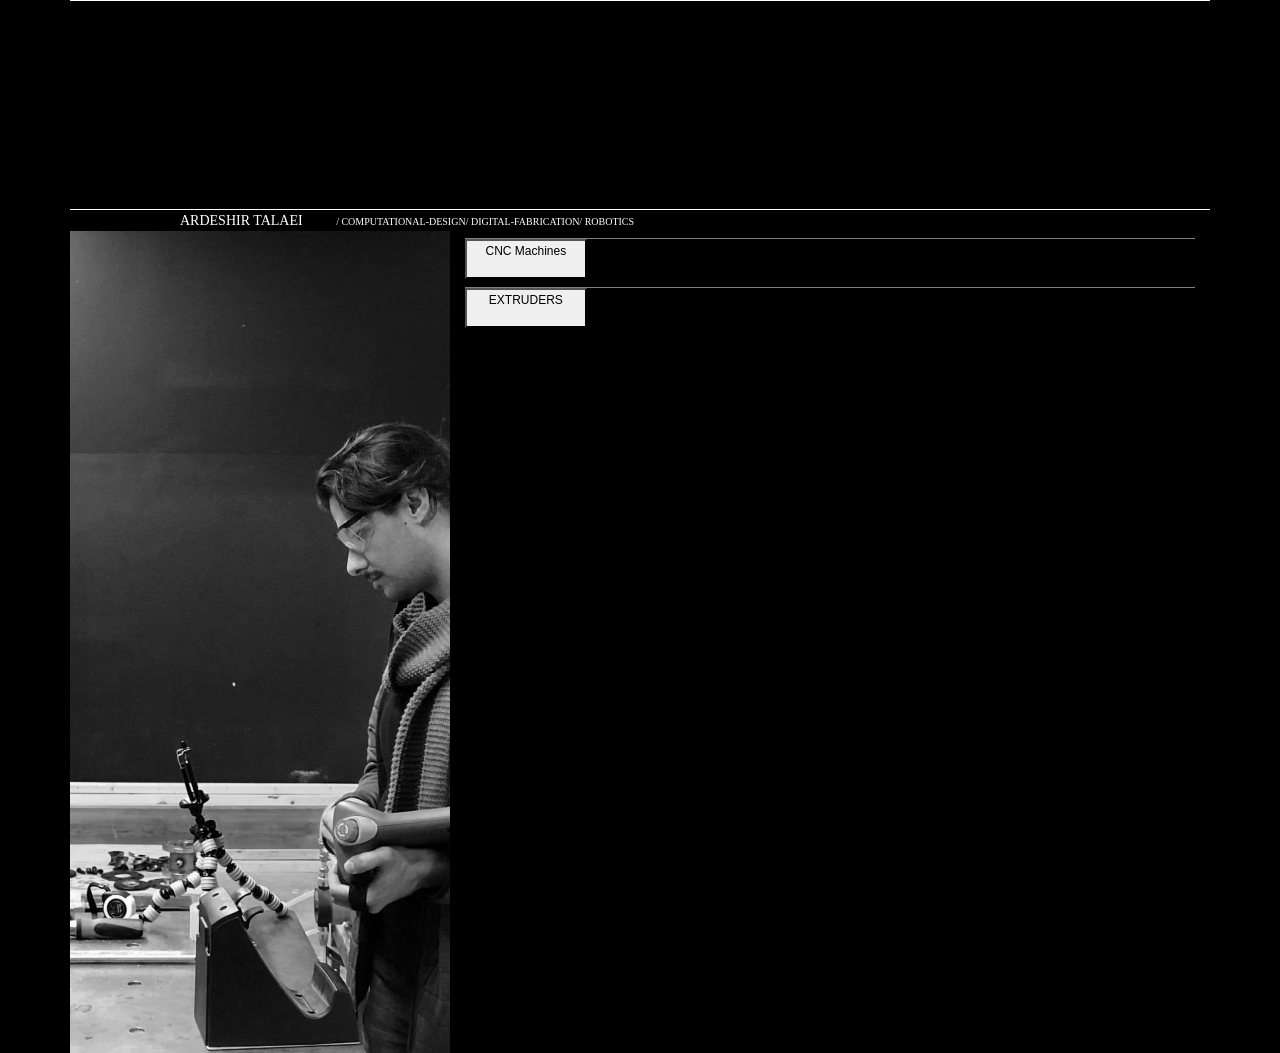
<file: Machines_OLD.html>
<!DOCTYPE html>
<html lang="en" dir="ltr">
  <head>
    <meta charset="utf-8">
    <title>Experiences</title>
    <link rel="stylesheet" href="https://stackpath.bootstrapcdn.com/bootstrap/4.3.1/css/bootstrap.min.css" integrity="sha384-ggOyR0iXCbMQv3Xipma34MD+dH/1fQ784/j6cY/iJTQUOhcWr7x9JvoRxT2MZw1T" crossorigin="anonymous">
    <meta name="viewport" content="width=device-width, initial-scale=1, shrink-to-fit=no">
    <link rel="stylesheet" href="css/style.css">
    <script type="text/javascript" src="js/scripts.js"></script>
    <script type="text/javascript" src="js/helpers.js"></script>
  </head>
  <body>
    <div class="container">
      <div class="imgs d-none" style="display: none;">
        <img src="img/Icons/1x/DArtboard 1-8.png" alt="" id="HOME">
        <img src="img/Icons/1x/DArtboard 12-8.png" alt="" id="RESEARCHGATE">
        <img src="img/Icons/1x/DArtboard 3-8.png" alt="" id="CV">
        <img src="img/Icons/1x/DArtboard 4-8.png" alt="" id="CONTACT ME">
        <img src="img/Icons/1x/DArtboard 5-8.png" alt="" id="PROJECTS">
        <img src="img/Icons/1x/DArtboard 6-8.png" alt="" id="FACEBOOK">
        <img src="img/Icons/1x/DArtboard 7-8.png" alt="" id="PUBLICATIONS">
        <img src="img/Icons/1x/DArtboard 8-8.png" alt="" id="INSTAGRAM">
        <img src="img/Icons/1x/DArtboard 9-8.png" alt="" id="GITHUB">
        <img src="img/Icons/1x/DArtboard 10-8.png" alt="" id="LINKEDIN">
        <img src="img/Icons/1x/DArtboard 2-8.png" alt="" id="MACHINES">
      </div>

      <input class="d-none" style="display: none;" id="canvas_height_percentage" value="10">
      <input class="d-none" style="display: none;" id="agents_count" value="5">

      <div class="row">
        <canvas id="canvas" class="col-12" width="800"></canvas>
      </div>

      <div class="row">
        <div id="header" class="header col-xs-12">
          <div class="col-xs-11 offset-md-1 align-self-center">
            <div class="col-xs-12 col-md-auto" style="display: inline-block;">ARDESHIR TALAEI</div>
            <div class="col-xs-12 col-md-auto" style="display: inline-block; font-size: 10px;">
              / COMPUTATIONAL-DESIGN/ DIGITAL-FABRICATION/ ROBOTICS</div>
          </div>
        </div>
      </div>

      <div class="row">
        <div class="banner col-xs-12 col-lg-4">
          <img src="img/banner_vert.jpg" alt="" class="d-none d-lg-block" width="100%" height="auto">
          <img src="img/banner_horz.jpg" alt="" class="d-lg-none" width="100%" height="auto">
        </div>

        <ul class="list-unstyled skillset col-xs-12 col-lg-8">

          <li class="category cncMachines col-xs-12" onclick="changeUL(this);">
            <button class="catname col-xs-2 col-md-2">
              <p>CNC Machines</p>
            </button>
            <ul class="list-unstyled cats col-xs-10 col-md-10">

              <li class="subcat 3Axis">

                <div class="subcatname col-xs-2 col-md-2">
                  <p>3-Axis</p>
                </div>

                <ul class="list-unstyled items col-xs-10 col-md-10">

                  <li class="skill">
                    <div class="software revit_arch" style="height: 100%;" data-val=40>
                      <p>Edou</p>
                    </div>
                    <img src="img/skills/revit.png" alt="Revit_Architecture" class="icon col-xs-1" height="100%">
                  </li>

                  <li class="skill">
                    <div class="software revit_struc" style="height: 100%;" data-val=50>
                      <p>Clay</p>
                    </div>
                    <img src="img/skills/revit.png" alt="Revit_Architecture" class="icon col-xs-1" height="100%">
                  </li>

                </ul>
              </li>

              <li class="subcat Modeling">

                <div class="subcatname col-xs-2 col-md-2">
                  <p>Delta</p>
                </div>

                <ul class="list-unstyled items col-xs-10 col-md-10">

                  <li class="skill">
                    <div class="software revit_arch" style="height: 100%;" data-val=40>
                      <p>Coming soon . . .</p>
                    </div>
                    <img src="img/skills/revit.png" alt="Revit_Architecture" class="icon col-xs-1" height="100%">
                  </li>

                </ul>
              </li>

            </ul>
          </li>

          <li class="category extruders col-xs-12" onclick="changeUL(this);">
            <button class="catname col-xs-2 col-md-2">
              <p>EXTRUDERS</p>
            </button>
            <ul class="list-unstyled cats col-xs-10 col-md-10">

              <li class="subcat PhysicalComputing">

                <div class="subcatname col-xs-2 col-md-2">
                  <p>Single Material</p>
                </div>

                <ul class="list-unstyled items col-xs-10 col-md-10">

                  <li class="skill">
                    <div class="software arduino" style="height: 100%;" data-val=80>
                      <p>Fabtory</p>
                    </div>
                    <img src="img/skills/navis.png" alt="Revit_Architecture" class="icon col-xs-1" height="100%">
                  </li>

                  <li class="skill">
                    <div class="software raspberryPi" style="height: 100%;" data-val=65>
                      <p>Auger Screw Drive</p>
                    </div>
                    <img src="img/skills/navis.png" alt="Revit_Architecture" class="icon col-xs-1" height="100%">
                  </li>
                </ul>

              </li>

              <li class="subcat DigitalFab">

                <div class="subcatname col-xs-2 col-md-2">
                  <p>Multi Material</p>
                </div>

                <ul class="list-unstyled items col-xs-10 col-md-10">

                  <li class="skill">
                    <div class="software cnc" style="height: 100%;" data-val=70>
                      <p>Double Extruder</p>
                    </div>
                    <img src="img/skills/revit.png" alt="Revit_Architecture" class="icon col-xs-1" height="100%">
                  </li>

                </ul>

              </li>

            </ul>
          </li>

        </ul>
      </div>

      <script src="js/HomeCanvas.js" defer></script>
    </div>
  </body>
</html>
</file>
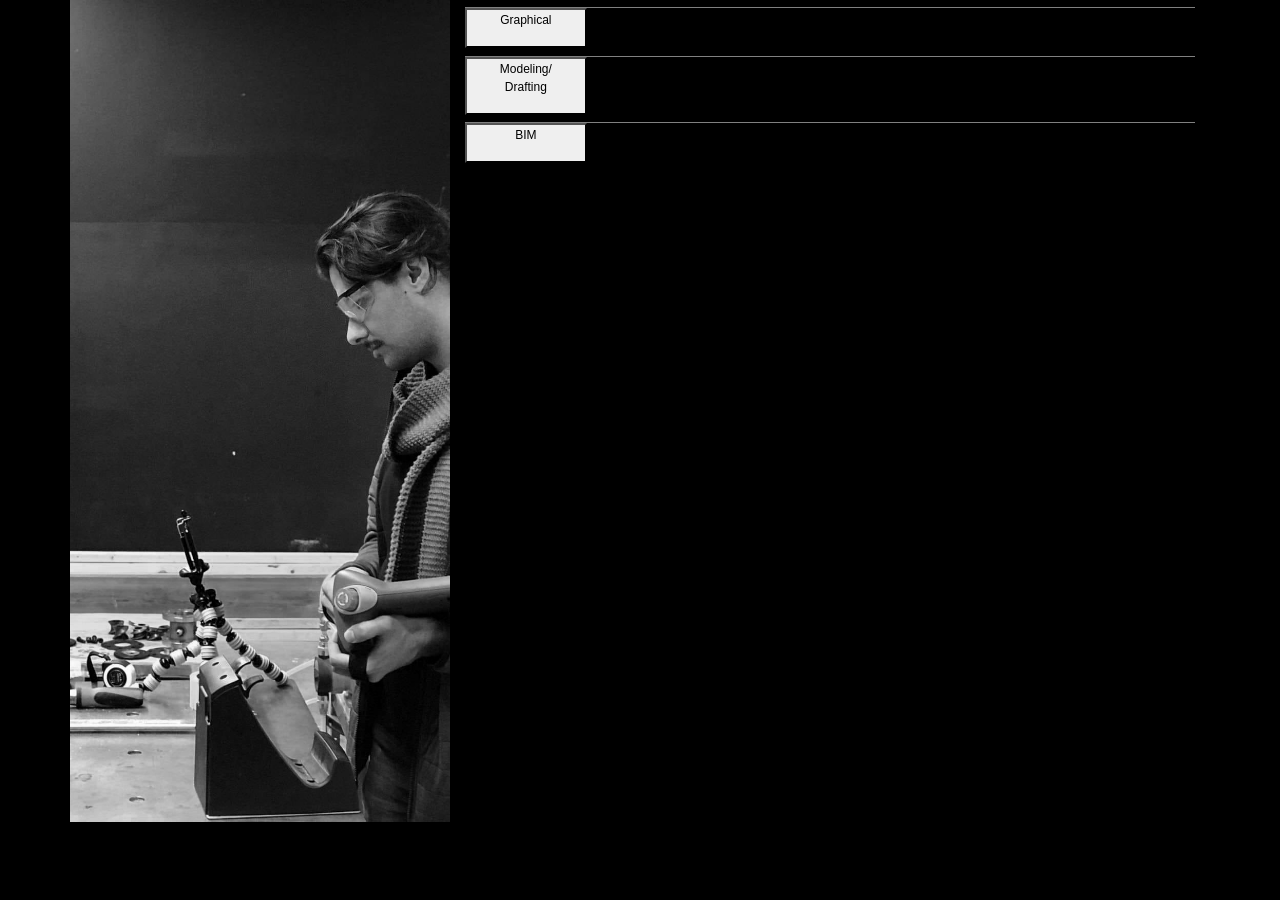
<file: Skills.html>
<!DOCTYPE html>
<html lang="en" dir="ltr">
  <head>
    <meta charset="utf-8">
    <title>Experiences</title>
    <link rel="stylesheet" href="https://stackpath.bootstrapcdn.com/bootstrap/4.3.1/css/bootstrap.min.css" integrity="sha384-ggOyR0iXCbMQv3Xipma34MD+dH/1fQ784/j6cY/iJTQUOhcWr7x9JvoRxT2MZw1T" crossorigin="anonymous">
    <meta name="viewport" content="width=device-width, initial-scale=1, shrink-to-fit=no">
    <link rel="stylesheet" href="css/style.css">
    <script type="text/javascript" src="js/scripts.js"></script>
  </head>
  <body>
    <div class="container">
      <!-- <ul class="nav nav-justified">
        <li class="nav-item">
          <a class="nav-link active" href="index.html">Home</a>
        </li>
        <li class="nav-item">
          <a class="nav-link" href="CV.html">CV</a>
        </li>
        <li class="nav-item">
          <a class="nav-link" href="Skills.html">Skills</a>
        </li>
        <li class="nav-item">
          <a class="nav-link disabled" href="#" tabindex="-1" aria-disabled="true">Projects</a>
        </li>
        <li class="nav-item">
          <a class="nav-link disabled" href="#" tabindex="-1" aria-disabled="true">Contact</a>
        </li>
      </ul> -->

      <div class="row">
        <div class="banner col-xs-12 col-lg-4">
          <img src="img/banner_vert.jpg" alt="" class="d-none d-lg-block" width="100%" height="auto">
          <img src="img/banner_horz.jpg" alt="" class="d-lg-none" width="100%" height="auto">
        </div>

        <ul class="list-unstyled skillset col-xs-12 col-lg-8">

          <li class="category graphical col-xs-12" onclick="changeUL(this);">
            <button class="catname col-xs-2 col-md-2">
              <p>Graphical</p>
            </button>
            <ul class="list-unstyled cats col-xs-10 col-md-10">

              <li class="subcat">

                <div class="subcatname col-xs-2 col-md-2">
                  <p></p>
                </div>

                <ul class="list-unstyled items col-xs-10 col-md-10">

                  <li class="skill">
                    <div class="software revit_arch" style="height: 100%;" data-val=40>
                      <p>Adobe Illustrator</p>
                    </div>
                    <img src="img/skills/revit.png" alt="Revit_Architecture" class="icon col-xs-1" height="100%">
                  </li>

                  <li class="skill">
                    <div class="software revit_struc" style="height: 100%;" data-val=50>
                      <p>Adobe InDesign</p>
                    </div>
                    <img src="img/skills/revit.png" alt="Revit_Architecture" class="icon col-xs-1" height="100%">
                  </li>

                  <li class="skill">
                    <div class="software revit_mep" style="height: 100%;" data-val=50>
                      <p>Adobe Photoshop</p>
                    </div>
                    <img src="img/skills/revit.png" alt="Revit_Architecture" class="icon col-xs-1" height="100%">
                  </li>
                </ul>
              </li>
            </ul>
          </li>

          <li class="category 3D col-xs-12" onclick="changeUL(this);">
            <button class="catname col-xs-2 col-md-2">
              <p>Modeling/ Drafting</p>
            </button>
            <ul class="list-unstyled cats col-xs-10 col-md-10">

              <li class="subcat Revit">

                <div class="subcatname col-xs-2 col-md-2">
                  <p>3DsMax</p>
                </div>

                <ul class="list-unstyled items col-xs-10 col-md-10">

                  <li class="skill">
                    <div class="software revit_arch" style="height: 100%;" data-val=90>
                      <p>Autodesk 3Ds MAX</p>
                    </div>
                    <img src="img/skills/revit.png" alt="Revit_Architecture" class="icon col-xs-1" height="100%">
                  </li>

                  <li class="skill">
                    <div class="software revit_struc" style="height: 100%;" data-val=80>
                      <p>Vray</p>
                    </div>
                    <img src="img/skills/revit.png" alt="Revit_Architecture" class="icon col-xs-1" height="100%">
                  </li>

                </ul>

              </li>

              <li class="subcat Navis">

                <div class="subcatname col-xs-2 col-md-2">
                  <p></p>
                </div>

                <ul class="list-unstyled items col-xs-10 col-md-10">

                  <li class="skill">
                    <div class="software navis" style="height: 100%;" data-val=70>
                      <p>Autodesk AutoCAD</p>
                    </div>
                    <img src="img/skills/navis.png" alt="Revit_Architecture" class="icon col-xs-1" height="100%">
                  </li>

                  <li class="skill">
                    <div class="software navis" style="height: 100%;" data-val=70>
                      <p>Sketchup</p>
                    </div>
                    <img src="img/skills/navis.png" alt="Revit_Architecture" class="icon col-xs-1" height="100%">
                  </li>

                </ul>

              </li>

              <li class="subcat Navis">

                <div class="subcatname col-xs-2 col-md-2">
                  <p>Rhinoceros</p>
                </div>

                <ul class="list-unstyled items col-xs-10 col-md-10">

                  <li class="skill">
                    <div class="software navis" style="height: 100%;" data-val=70>
                      <p>Rhino 6</p>
                    </div>
                    <img src="img/skills/navis.png" alt="Revit_Architecture" class="icon col-xs-1" height="100%">
                  </li>

                  <li class="skill">
                    <div class="software navis" style="height: 100%;" data-val=90>
                      <p>Rhino-Python</p>
                    </div>
                    <img src="img/skills/navis.png" alt="Revit_Architecture" class="icon col-xs-1" height="100%">
                  </li>

                  <li class="skill">
                    <div class="software navis" style="height: 100%;" data-val=90>
                      <p>Grasshopper</p>
                    </div>
                    <img src="img/skills/navis.png" alt="Revit_Architecture" class="icon col-xs-1" height="100%">
                  </li>

                </ul>

              </li>
            </ul>
          </li>

          <li class="category BIM col-xs-12" onclick="changeUL(this);">
            <button class="catname col-xs-2 col-md-2">
              <p>BIM</p>
            </button>
            <ul class="list-unstyled cats col-xs-10 col-md-10">

              <li class="subcat Revit">

                <div class="subcatname col-xs-2 col-md-2">
                  Revit
                </div>

                <ul class="list-unstyled items col-xs-10 col-md-10">

                  <li class="skill">
                    <div class="software revit_arch" style="height: 100%;" data-val=90>
                      <p>Autodesk Revit Architecture</p>
                    </div>
                    <img src="img/skills/revit.png" alt="Revit_Architecture" class="icon col-xs-1" height="100%">
                  </li>

                  <li class="skill">
                    <div class="software revit_struc" style="height: 100%;" data-val=80>
                      <p>Autodesk Revit Structure</p>
                    </div>
                    <img src="img/skills/revit.png" alt="Revit_Architecture" class="icon col-xs-1" height="100%">
                  </li>

                  <li class="skill">
                    <div class="software revit_mep" style="height: 100%;" data-val=80>
                      <p>Autodesk Revit MEP</p>
                    </div>
                    <img src="img/skills/revit.png" alt="Revit_Architecture" class="icon col-xs-1" height="100%">
                  </li>

                </ul>

              </li>

              <li class="subcat Navis">

                <div class="subcatname col-xs-2 col-md-2">
                  <p></p>
                </div>

                <ul class="list-unstyled items col-xs-10 col-md-10">

                  <li class="skill">
                    <div class="software navis" style="height: 100%;" data-val=70>
                      <p>Autodesk NavisWorks</p>
                    </div>
                    <img src="img/skills/navis.png" alt="Revit_Architecture" class="icon col-xs-1" height="100%">
                  </li>

                </ul>

              </li>
            </ul>
          </li>

        </ul>
      </div>
    </div>
  </body>
</html>
</file>
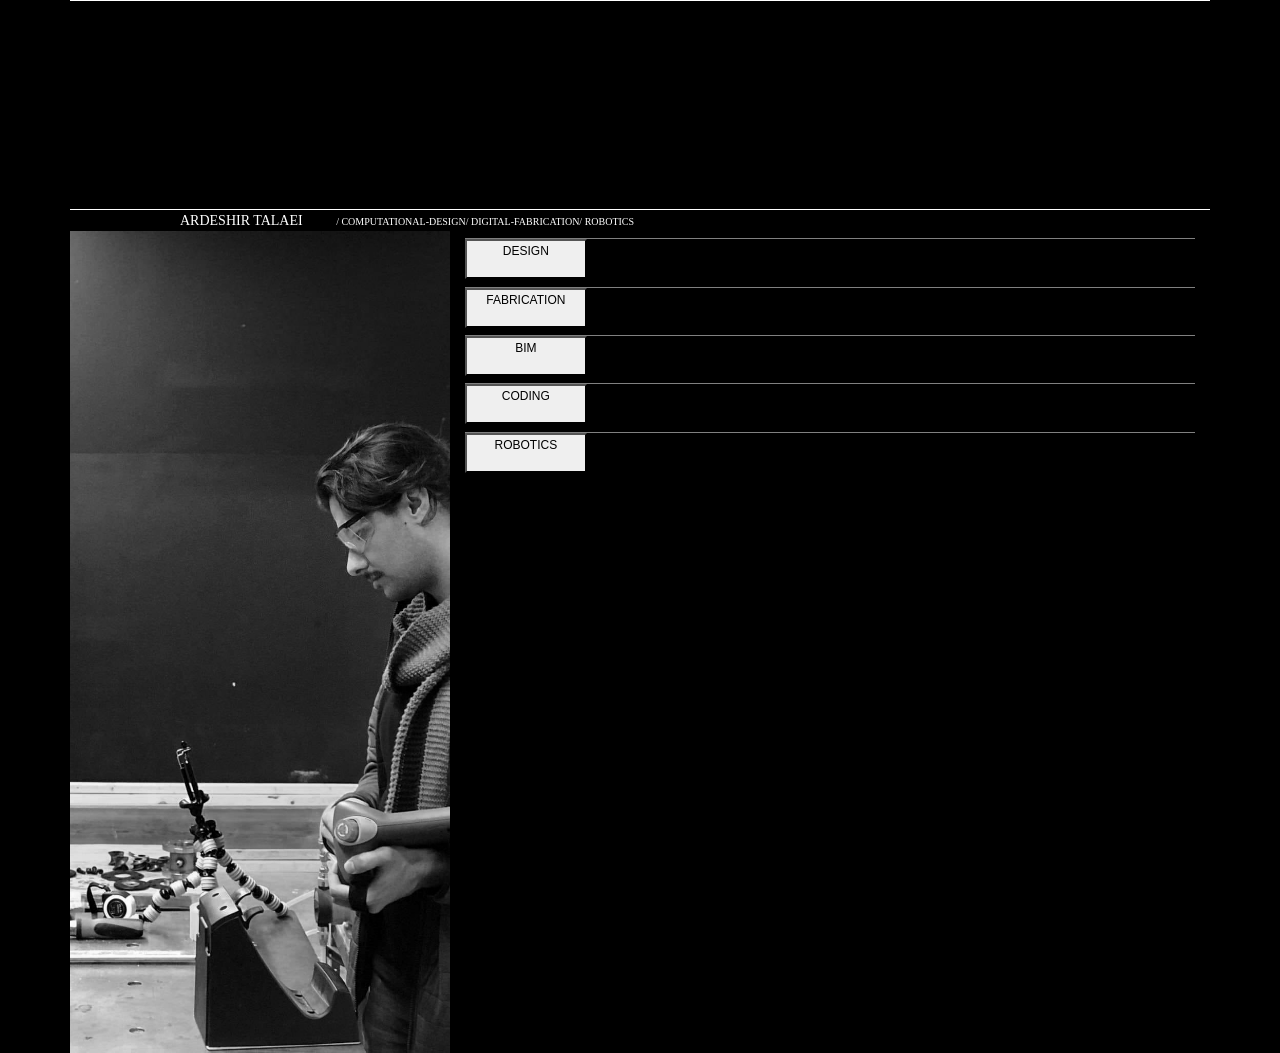
<file: Skills_New.html>
<!DOCTYPE html>
<html lang="en" dir="ltr">
  <head>
    <meta charset="utf-8">
    <title>Experiences</title>
    <link rel="stylesheet" href="https://stackpath.bootstrapcdn.com/bootstrap/4.3.1/css/bootstrap.min.css" integrity="sha384-ggOyR0iXCbMQv3Xipma34MD+dH/1fQ784/j6cY/iJTQUOhcWr7x9JvoRxT2MZw1T" crossorigin="anonymous">
    <meta name="viewport" content="width=device-width, initial-scale=1, shrink-to-fit=no">
    <link rel="stylesheet" href="css/style.css">
    <script type="text/javascript" src="js/scripts.js"></script>
    <script type="text/javascript" src="js/helpers.js"></script>
  </head>
  <body>
    <div class="container">
      <div class="imgs d-none" style="display: none;">
        <img src="img/Icons/1x/DArtboard 1-8.png" alt="" id="HOME">
        <img src="img/Icons/1x/DArtboard 12-8.png" alt="" id="RESEARCHGATE">
        <img src="img/Icons/1x/DArtboard 3-8.png" alt="" id="CV">
        <img src="img/Icons/1x/DArtboard 4-8.png" alt="" id="CONTACT ME">
        <img src="img/Icons/1x/DArtboard 5-8.png" alt="" id="PROJECTS">
        <img src="img/Icons/1x/DArtboard 6-8.png" alt="" id="FACEBOOK">
        <img src="img/Icons/1x/DArtboard 7-8.png" alt="" id="PUBLICATIONS">
        <img src="img/Icons/1x/DArtboard 8-8.png" alt="" id="INSTAGRAM">
        <img src="img/Icons/1x/DArtboard 9-8.png" alt="" id="GITHUB">
        <img src="img/Icons/1x/DArtboard 10-8.png" alt="" id="LINKEDIN">
        <img src="img/Icons/1x/DArtboard 2-8.png" alt="" id="MACHINES">
      </div>

      <input class="d-none" style="display: none;" id="canvas_height_percentage" value="10">
      <input class="d-none" style="display: none;" id="agents_count" value="5">
      <input class="d-none" style="display: none;" id="homeDir" value="./">

      <div class="row">
        <canvas id="canvas" class="col-12" width="800"></canvas>
      </div>

      <div class="row">
        <div id="header" class="header col-xs-12">
          <div class="col-xs-11 offset-md-1 align-self-center">
            <div class="col-xs-12 col-md-auto" style="display: inline-block;">ARDESHIR TALAEI</div>
            <div class="col-xs-12 col-md-auto" style="display: inline-block; font-size: 10px;">
              / COMPUTATIONAL-DESIGN/ DIGITAL-FABRICATION/ ROBOTICS</div>
          </div>
        </div>
      </div>

      <div class="row">
        <div class="banner col-xs-12 col-lg-4">
          <img src="img/banner_vert.jpg" alt="" class="d-none d-lg-block" width="100%" height="auto">
          <img src="img/banner_horz.jpg" alt="" class="d-lg-none" width="100%" height="auto">
        </div>

        <ul class="list-unstyled skillset col-xs-12 col-lg-8">

          <li class="category design col-xs-12" onclick="changeUL(this);">
            <button class="catname col-xs-2 col-md-2">
              <p>DESIGN</p>
            </button>
            <ul class="list-unstyled cats col-xs-10 col-md-10">

              <li class="subcat Computational">

                <div class="subcatname col-xs-2 col-md-2">
                  <p>Computational Design</p>
                </div>

                <ul class="list-unstyled items col-xs-10 col-md-10">

                  <li class="skill">
                    <div class="software revit_arch" style="height: 100%;" data-val=40>
                      <p>Adobe Illustrator</p>
                    </div>
                    <img src="img/skills/revit.png" alt="Revit_Architecture" class="icon col-xs-1" height="100%">
                  </li>

                  <li class="skill">
                    <div class="software revit_struc" style="height: 100%;" data-val=50>
                      <p>Adobe InDesign</p>
                    </div>
                    <img src="img/skills/revit.png" alt="Revit_Architecture" class="icon col-xs-1" height="100%">
                  </li>

                  <li class="skill">
                    <div class="software revit_mep" style="height: 100%;" data-val=50>
                      <p>Adobe Photoshop</p>
                    </div>
                    <img src="img/skills/revit.png" alt="Revit_Architecture" class="icon col-xs-1" height="100%">
                  </li>
                </ul>
              </li>

              <li class="subcat Modeling">

                <div class="subcatname col-xs-2 col-md-2">
                  <p>Modeling/ Drafting</p>
                </div>

                <ul class="list-unstyled items col-xs-10 col-md-10">

                  <li class="skill">
                    <div class="software revit_arch" style="height: 100%;" data-val=40>
                      <p>Adobe Illustrator</p>
                    </div>
                    <img src="img/skills/revit.png" alt="Revit_Architecture" class="icon col-xs-1" height="100%">
                  </li>

                  <li class="skill">
                    <div class="software revit_struc" style="height: 100%;" data-val=50>
                      <p>Adobe InDesign</p>
                    </div>
                    <img src="img/skills/revit.png" alt="Revit_Architecture" class="icon col-xs-1" height="100%">
                  </li>

                  <li class="skill">
                    <div class="software revit_mep" style="height: 100%;" data-val=50>
                      <p>Adobe Photoshop</p>
                    </div>
                    <img src="img/skills/revit.png" alt="Revit_Architecture" class="icon col-xs-1" height="100%">
                  </li>
                </ul>
              </li>

              <li class="subcat Graphical">

                <div class="subcatname col-xs-2 col-md-2">
                  <p>Graphical</p>
                </div>

                <ul class="list-unstyled items col-xs-10 col-md-10">

                  <li class="skill">
                    <div class="software revit_arch" style="height: 100%;" data-val=40>
                      <p>Adobe Illustrator</p>
                    </div>
                    <img src="img/skills/revit.png" alt="Revit_Architecture" class="icon col-xs-1" height="100%">
                  </li>

                  <li class="skill">
                    <div class="software revit_struc" style="height: 100%;" data-val=50>
                      <p>Adobe InDesign</p>
                    </div>
                    <img src="img/skills/revit.png" alt="Revit_Architecture" class="icon col-xs-1" height="100%">
                  </li>

                  <li class="skill">
                    <div class="software revit_mep" style="height: 100%;" data-val=50>
                      <p>Adobe Photoshop</p>
                    </div>
                    <img src="img/skills/revit.png" alt="Revit_Architecture" class="icon col-xs-1" height="100%">
                  </li>
                </ul>
              </li>

            </ul>
          </li>

          <li class="category fabrication col-xs-12" onclick="changeUL(this);">
            <button class="catname col-xs-2 col-md-2">
              <p>FABRICATION</p>
            </button>
            <ul class="list-unstyled cats col-xs-10 col-md-10">

              <li class="subcat DigitalFab">

                <div class="subcatname col-xs-2 col-md-2">
                  <p>Digital Fabrication</p>
                </div>

                <ul class="list-unstyled items col-xs-10 col-md-10">

                  <li class="skill">
                    <div class="software cnc" style="height: 100%;" data-val=70>
                      <p>CNC Milling</p>
                    </div>
                    <img src="img/skills/revit.png" alt="Revit_Architecture" class="icon col-xs-1" height="100%">
                  </li>

                  <li class="skill">
                    <div class="software 6Axis" style="height: 100%;" data-val=80>
                      <p>6-Axis Robotic Arms</p>
                    </div>
                    <img src="img/skills/revit.png" alt="Revit_Architecture" class="icon col-xs-1" height="100%">
                  </li>

                  <li class="skill">
                    <div class="software 7Axis" style="height: 100%;" data-val=70>
                      <p>7-Axis Robotic Arms</p>
                    </div>
                    <img src="img/skills/revit.png" alt="Revit_Architecture" class="icon col-xs-1" height="100%">
                  </li>

                </ul>

              </li>

              <li class="subcat PhysicalComputing">

                <div class="subcatname col-xs-2 col-md-2">
                  <p>Physical Computing</p>
                </div>

                <ul class="list-unstyled items col-xs-10 col-md-10">

                  <li class="skill">
                    <div class="software arduino" style="height: 100%;" data-val=80>
                      <p>ARDUINO</p>
                    </div>
                    <img src="img/skills/navis.png" alt="Revit_Architecture" class="icon col-xs-1" height="100%">
                  </li>

                  <li class="skill">
                    <div class="software raspberryPi" style="height: 100%;" data-val=65>
                      <p>Raspberry PI</p>
                    </div>
                    <img src="img/skills/navis.png" alt="Revit_Architecture" class="icon col-xs-1" height="100%">
                  </li>

                  <li class="skill">
                    <div class="software Analog" style="height: 100%;" data-val=45>
                      <p>Analog Electronics</p>
                    </div>
                    <img src="img/skills/navis.png" alt="Revit_Architecture" class="icon col-xs-1" height="100%">
                  </li>

                </ul>

              </li>

            </ul>
          </li>

          <li class="category BIM col-xs-12" onclick="changeUL(this);">
            <button class="catname col-xs-2 col-md-2">
              <p>BIM</p>
            </button>
            <ul class="list-unstyled cats col-xs-10 col-md-10">

              <li class="subcat Revit">

                <div class="subcatname col-xs-2 col-md-2">
                  Revit
                </div>

                <ul class="list-unstyled items col-xs-10 col-md-10">

                  <li class="skill">
                    <div class="software revit_arch" style="height: 100%;" data-val=90>
                      <p>Autodesk Revit Architecture</p>
                    </div>
                    <img src="img/skills/revit.png" alt="Revit_Architecture" class="icon col-xs-1" height="100%">
                  </li>

                  <li class="skill">
                    <div class="software revit_struc" style="height: 100%;" data-val=80>
                      <p>Autodesk Revit Structure</p>
                    </div>
                    <img src="img/skills/revit.png" alt="Revit_Architecture" class="icon col-xs-1" height="100%">
                  </li>

                  <li class="skill">
                    <div class="software revit_mep" style="height: 100%;" data-val=80>
                      <p>Autodesk Revit MEP</p>
                    </div>
                    <img src="img/skills/revit.png" alt="Revit_Architecture" class="icon col-xs-1" height="100%">
                  </li>

                </ul>

              </li>

              <li class="subcat Navis">

                <div class="subcatname col-xs-2 col-md-2">
                  <p></p>
                </div>

                <ul class="list-unstyled items col-xs-10 col-md-10">

                  <li class="skill">
                    <div class="software navis" style="height: 100%;" data-val=70>
                      <p>Autodesk NavisWorks</p>
                    </div>
                    <img src="img/skills/navis.png" alt="Revit_Architecture" class="icon col-xs-1" height="100%">
                  </li>

                </ul>

              </li>
            </ul>
          </li>

          <li class="category Coding col-xs-12" onclick="changeUL(this);">
            <button class="catname col-xs-2 col-md-2">
              <p>CODING</p>
            </button>
            <ul class="list-unstyled cats col-xs-10 col-md-10">

              <li class="subcat Scripting">

                <div class="subcatname col-xs-2 col-md-2">
                  Scripting
                </div>

                <ul class="list-unstyled items col-xs-10 col-md-10">

                  <li class="skill">
                    <div class="software revit_arch" style="height: 100%;" data-val=90>
                      <p>PYTHON</p>
                    </div>
                    <img src="img/skills/revit.png" alt="Revit_Architecture" class="icon col-xs-1" height="100%">
                  </li>

                  <li class="skill">
                    <div class="software revit_struc" style="height: 100%;" data-val=80>
                      <p>C#</p>
                    </div>
                    <img src="img/skills/revit.png" alt="Revit_Architecture" class="icon col-xs-1" height="100%">
                  </li>

                  <li class="skill">
                    <div class="software revit_mep" style="height: 100%;" data-val=80>
                      <p>C++</p>
                    </div>
                    <img src="img/skills/revit.png" alt="Revit_Architecture" class="icon col-xs-1" height="100%">
                  </li>

                  <li class="skill">
                    <div class="software revit_mep" style="height: 100%;" data-val=80>
                      <p>JAVA</p>
                    </div>
                    <img src="img/skills/revit.png" alt="Revit_Architecture" class="icon col-xs-1" height="100%">
                  </li>

                  <li class="skill">
                    <div class="software revit_mep" style="height: 100%;" data-val=80>
                      <p>JAVASCRIPT</p>
                    </div>
                    <img src="img/skills/revit.png" alt="Revit_Architecture" class="icon col-xs-1" height="100%">
                  </li>

                  <li class="skill">
                    <div class="software revit_mep" style="height: 100%;" data-val=80>
                      <p>PROCESSING</p>
                    </div>
                    <img src="img/skills/revit.png" alt="Revit_Architecture" class="icon col-xs-1" height="100%">
                  </li>

                </ul>

              </li>

              <li class="subcat AI">

                <div class="subcatname col-xs-2 col-md-2">
                  <p>AI</p>
                </div>

                <ul class="list-unstyled items col-xs-10 col-md-10">

                  <li class="skill">
                    <div class="software navis" style="height: 100%;" data-val=70>
                      <p>OPENCV</p>
                    </div>
                    <img src="img/skills/navis.png" alt="Revit_Architecture" class="icon col-xs-1" height="100%">
                  </li>

                  <li class="skill">
                    <div class="software revit_mep" style="height: 100%;" data-val=80>
                      <p>TENSORFLOW</p>
                    </div>
                    <img src="img/skills/revit.png" alt="Revit_Architecture" class="icon col-xs-1" height="100%">
                  </li>

                  <li class="skill">
                    <div class="software revit_mep" style="height: 100%;" data-val=80>
                      <p>KERAS</p>
                    </div>
                    <img src="img/skills/revit.png" alt="Revit_Architecture" class="icon col-xs-1" height="100%">
                  </li>

                  <li class="skill">
                    <div class="software revit_mep" style="height: 100%;" data-val=80>
                      <p>SCIKIT-LEARN</p>
                    </div>
                    <img src="img/skills/revit.png" alt="Revit_Architecture" class="icon col-xs-1" height="100%">
                  </li>

                </ul>

              </li>
            </ul>
          </li>

          <li class="category Robotics col-xs-12" onclick="changeUL(this);">
            <button class="catname col-xs-2 col-md-2">
              <p>ROBOTICS</p>
            </button>
            <ul class="list-unstyled cats col-xs-10 col-md-10">

              <li class="subcat Revit">

                <div class="subcatname col-xs-2 col-md-2">
                  UAV
                </div>

                <ul class="list-unstyled items col-xs-10 col-md-10">

                  <li class="skill">
                    <div class="software revit_arch" style="height: 100%;" data-val=90>
                      <p>Autodesk Revit Architecture</p>
                    </div>
                    <img src="img/skills/revit.png" alt="Revit_Architecture" class="icon col-xs-1" height="100%">
                  </li>

                  <li class="skill">
                    <div class="software revit_struc" style="height: 100%;" data-val=80>
                      <p>Autodesk Revit Structure</p>
                    </div>
                    <img src="img/skills/revit.png" alt="Revit_Architecture" class="icon col-xs-1" height="100%">
                  </li>

                  <li class="skill">
                    <div class="software revit_mep" style="height: 100%;" data-val=80>
                      <p>Autodesk Revit MEP</p>
                    </div>
                    <img src="img/skills/revit.png" alt="Revit_Architecture" class="icon col-xs-1" height="100%">
                  </li>

                </ul>

              </li>

              <li class="subcat Navis">

                <div class="subcatname col-xs-2 col-md-2">
                  <p></p>
                </div>

                <ul class="list-unstyled items col-xs-10 col-md-10">

                  <li class="skill">
                    <div class="software navis" style="height: 100%;" data-val=70>
                      <p>Autodesk NavisWorks</p>
                    </div>
                    <img src="img/skills/navis.png" alt="Revit_Architecture" class="icon col-xs-1" height="100%">
                  </li>

                </ul>

              </li>

              <li class="subcat ROS">

                <div class="subcatname col-xs-2 col-md-2">
                  <p>ROS</p>
                </div>

                <ul class="list-unstyled items col-xs-10 col-md-10">

                  <li class="skill">
                    <div class="software navis" style="height: 100%;" data-val=50>
                      <p>ROS</p>
                    </div>
                    <img src="img/skills/navis.png" alt="Revit_Architecture" class="icon col-xs-1" height="100%">
                  </li>

                </ul>

              </li>
            </ul>
          </li>

        </ul>
      </div>

      <script src="js/HomeCanvas.js" defer></script>
    </div>
  </body>
</html>
</file>
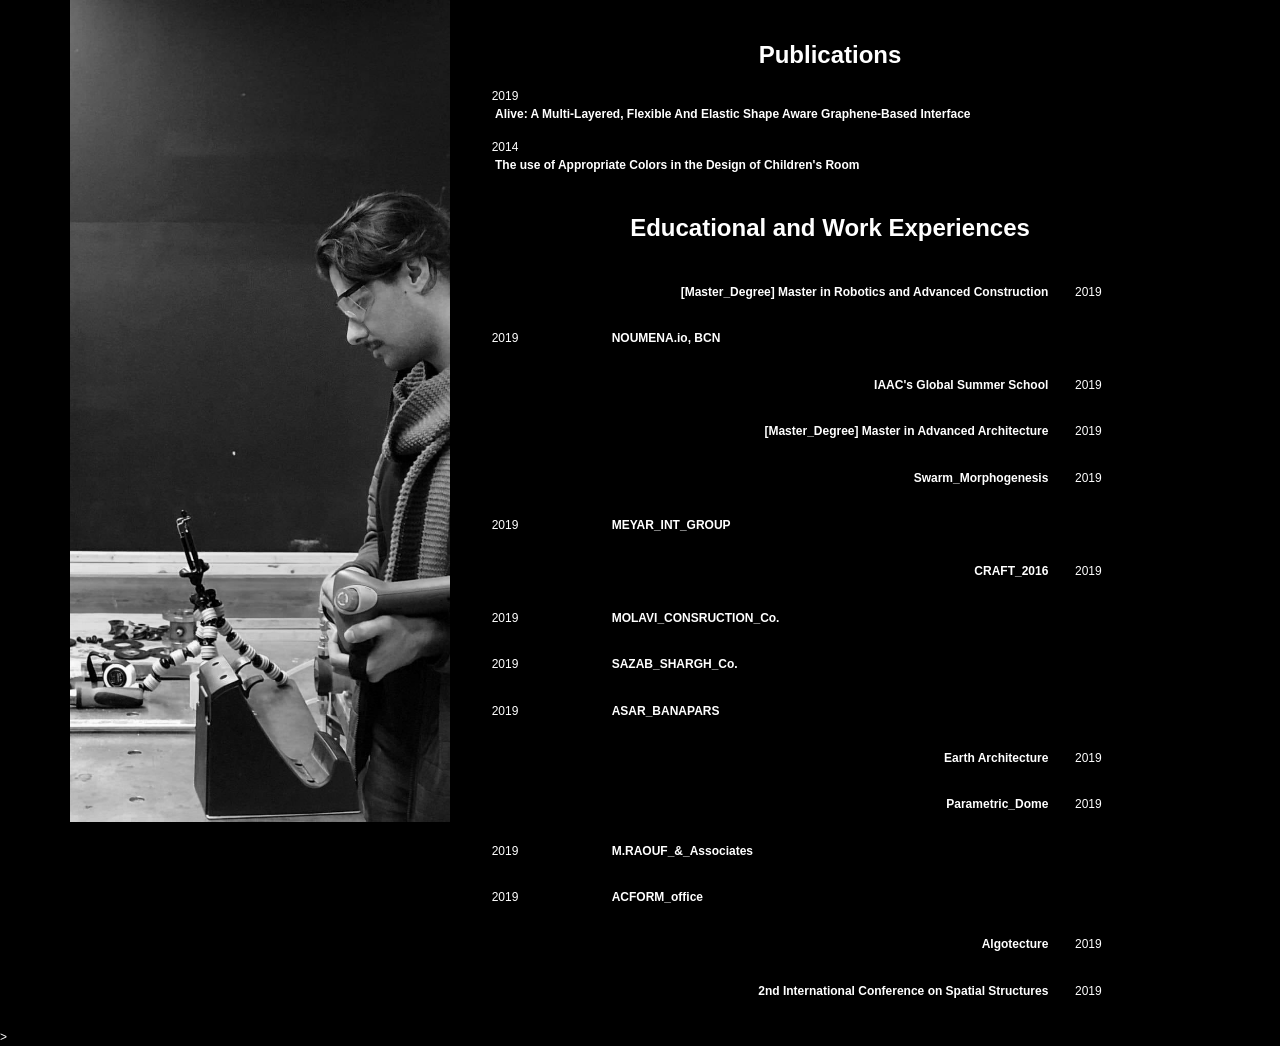
<file: Test.html>
<!DOCTYPE html>
<html lang="en" dir="ltr">
  <head>
    <meta charset="utf-8">
    <title>Experiences</title>
    <link rel="stylesheet" href="https://stackpath.bootstrapcdn.com/bootstrap/4.3.1/css/bootstrap.min.css" integrity="sha384-ggOyR0iXCbMQv3Xipma34MD+dH/1fQ784/j6cY/iJTQUOhcWr7x9JvoRxT2MZw1T" crossorigin="anonymous">
    <meta name="viewport" content="width=device-width, initial-scale=1, shrink-to-fit=no">
    <link rel="stylesheet" href="css/style.css">
    <script type="text/javascript" src="js/scripts.js"></script>
  </head>
  <body>
    <div class="container">
      <div class="row">
        <div class="banner col-lg-4">
          <img src="img/banner_vert.jpg" alt="" class="d-none d-lg-block" width="100%" height="auto">
          <img src="img/banner_horz.jpg" alt="" class="d-lg-none" width="100%" height="auto">
        </div>
        <div class="tline col-lg-8">

          <div class="title publication">
            <b>Publications</b>
          </div>

          <div class="publication col-sm-12"  onmouseover="elaborate(this);" onmouseout="delaborate(this);">
            <div class="year col-xs-1">2019</div>
            <div class="col-sm-11">
              <b>Alive: A Multi-Layered, Flexible And Elastic
                Shape Aware Graphene-Based Interface</b>
                <p class="description">accepted at ACADIA 2019</p>
            </div>
          </div>
          <div class="publication col-sm-12"  onmouseover="elaborate(this);" onmouseout="delaborate(this);">
            <div class="year col-xs-1">2014</div>
            <div class="col-sm-11">
              <b>The use of Appropriate Colors in the Design of
                Children's Room</b>
                <p class="description">International Journal of Pediatrics Vol.2(N. 4-1),
                 September 2014</p>
            </div>
          </div>

          <div class="title experience">
            <b>Educational and Work Experiences</b>
          </div>

          <div class="experience col-sm-12" onmouseover="elaborate(this);" onmouseout="delaborate(this);">
            <div class="year col-xs-1">2019</div>
            <div class="experience educational col-sm-10">
              <b>[Master_Degree] Master in Robotics and Advanced Construction</b>
              <p class="description">[IAAC] Institute for Advanced Architecture of Catalunia</p>
            </div>
          </div>

          <div class="experience col-sm-12" onmouseover="elaborate(this);" onmouseout="delaborate(this);">
            <div class="year col-xs-1">2019</div>
            <div class="experience work col-sm-11 col-md-10">
              <b>NOUMENA.io, BCN</b>
              <p class="description">Development, implementaion and maintanance Computer Vision for
                BCN scanning Project</p>
            </div>
          </div>

          <div class="experience col-sm-12" onmouseover="elaborate(this);" onmouseout="delaborate(this);">
            <div class="year col-xs-1">2019</div>
            <div class="experience educational col-sm-11 col-md-10">
              <b>IAAC's Global Summer School</b>
              <p class="description">[IAAC] GSS lead student Assisstant</p>
            </div>
          </div>

          <div class="experience col-sm-12" onmouseover="elaborate(this);" onmouseout="delaborate(this);">
            <div class="year col-xs-1">2019</div>
            <div class="experience educational col-sm-11 col-md-10">
              <b>[Master_Degree] Master in Advanced Architecture</b>
              <p class="description">[IAAC] Institute for Advanced Architecture of Catalunia</p>
            </div>
          </div>

          <div class="experience col-sm-12" onmouseover="elaborate(this);" onmouseout="delaborate(this);">
            <div class="year col-xs-1">2019</div>
            <div class="experience educational col-sm-11 col-md-10">
              <b>Swarm_Morphogenesis</b>
              <p class="description">Instructors [Ehsan_Baharlou, Mehrad_Mahnia]
                Workshop around Agent-Based swarm systems.</p>
            </div>
          </div>

          <div class="experience col-sm-12" onmouseover="elaborate(this);" onmouseout="delaborate(this);">
            <div class="year col-xs-1">2019</div>
            <div class="experience work col-sm-11 col-md-10">
              <b>MEYAR_INT_GROUP</b>
              <p class="description">Development, implementaion and maintanance of BIM protocol as
               [BIM_COORDINATOR] in architectural, structural and mechanical
               descipline in "Iran Mall" project</p>
            </div>
          </div>

          <div class="experience col-sm-12" onmouseover="elaborate(this);" onmouseout="delaborate(this);">
            <div class="year col-xs-1">2019</div>
            <div class="experience educational col-sm-11 col-md-10">
              <b>CRAFT_2016</b>
              <p class="description">Instructors [Zubin_Khabazi, Parajen, Tehran_Platform]
               experience work col-sm-11 col-md-10shop on parametric fabrication using kuka robot.</p>
            </div>
          </div>

          <div class="experience col-sm-12" onmouseover="elaborate(this);" onmouseout="delaborate(this);">
            <div class="year col-xs-1">2019</div>
            <div class="experience work col-sm-11 col-md-10">
              <b>MOLAVI_CONSRUCTION_Co.</b>
              <p class="description">Leading a team of 2architectcs, mechanic and electricians in
               creating revit model for "Rotana" hotel project
               construction-Drawings and schedueles in all three desciplines
               Creating and developing a BIM coordination program aligned whith
               the project as [BIM_COORDINATOR]</p>
            </div>
          </div>

          <div class="experience col-sm-12" onmouseover="elaborate(this);" onmouseout="delaborate(this);">
            <div class="year col-xs-1">2019</div>
            <div class="experience work col-sm-11 col-md-10">
              <b>SAZAB_SHARGH_Co.</b>
              <p class="description">[BIM_Coordinator] in all three desciplines in pereiliminary &
               planning phase of "Kowsar Green Towers"</p>
            </div>
          </div>

          <div class="experience col-sm-12" onmouseover="elaborate(this);" onmouseout="delaborate(this);">
            <div class="year col-xs-1">2019</div>
            <div class="experience work col-sm-11 col-md-10">
              <b>ASAR_BANAPARS</b>
              <p class="description">Contribution in Concept Design as [JUNIOR_DESIGNER] and making
               digital models. Leading a team of 3 architects in creating revit
               model. Developing and coordinating for preliminary and planning
               phase of Architectural & Structural Desciplines of "Padide Kish</p>
            </div>
          </div>

          <div class="experience col-sm-12" onmouseover="elaborate(this);" onmouseout="delaborate(this);">
            <div class="year col-xs-1">2019</div>
            <div class="experience educational col-sm-11 col-md-10">
              <b>Earth Architecture</b>
              <p class="description">Instructor [Pooya_Khazaeli]
                Workshop & Conference on using Clay for designing.</p>
            </div>
          </div>

          <div class="experience col-sm-12" onmouseover="elaborate(this);" onmouseout="delaborate(this);">
            <div class="year col-xs-1">2019</div>
            <div class="experience educational col-sm-11 col-md-10">
              <b>Parametric_Dome</b>
              <p class="description">Instructor [Zubin_Khabazi] Workshop on fabricating a parametric dome.</p>
            </div>
          </div>

          <div class="experience col-sm-12" onmouseover="elaborate(this);" onmouseout="delaborate(this);">
            <div class="year col-xs-1">2019</div>
            <div class="experience work col-sm-11 col-md-10">
              <b>M.RAOUF_&_Associates</b>
              <p class="description">Involving in design development of various projects as a
               [JUNIOR_DESIGNER] and making digital models</p>
            </div>
          </div>

          <div class="experience col-sm-12" onmouseover="elaborate(this);" onmouseout="delaborate(this);">
            <div class="year col-xs-1">2019</div>
            <div class="experience work col-sm-11 col-md-10">
              <b>ACFORM_office</b>
              <p class="description">One month of internship, including creation of digital models
               and assissting in design </p>
            </div>
          </div>

          <div class="experience col-sm-12" onmouseover="elaborate(this);" onmouseout="delaborate(this);">
            <div class="year col-xs-1">2019</div>
            <div class="experience educational col-sm-11 col-md-10">
              <b>Algotecture</b>
              <p class="description">Lecturers [Zubin_Khabazi, Mehran_Haghbin,
              Mehrad_Mahnia]
              Conference about algorithmic thinking and design.</p>
            </div>
          </div>

          <div class="experience col-sm-12" onmouseover="elaborate(this);" onmouseout="delaborate(this);">
            <div class="year col-xs-1">2019</div>
            <div class="experience educational col-sm-11 col-md-10">
              <b>2nd International Conference on Spatial Structures</b>
              <p class="description">Conference and experience work col-sm-11 col-md-10shop on designing spatial structures.</p>
            </div>
          </div>
        </div>
      </div>
    </div>
  </body>
</html>>
</file>
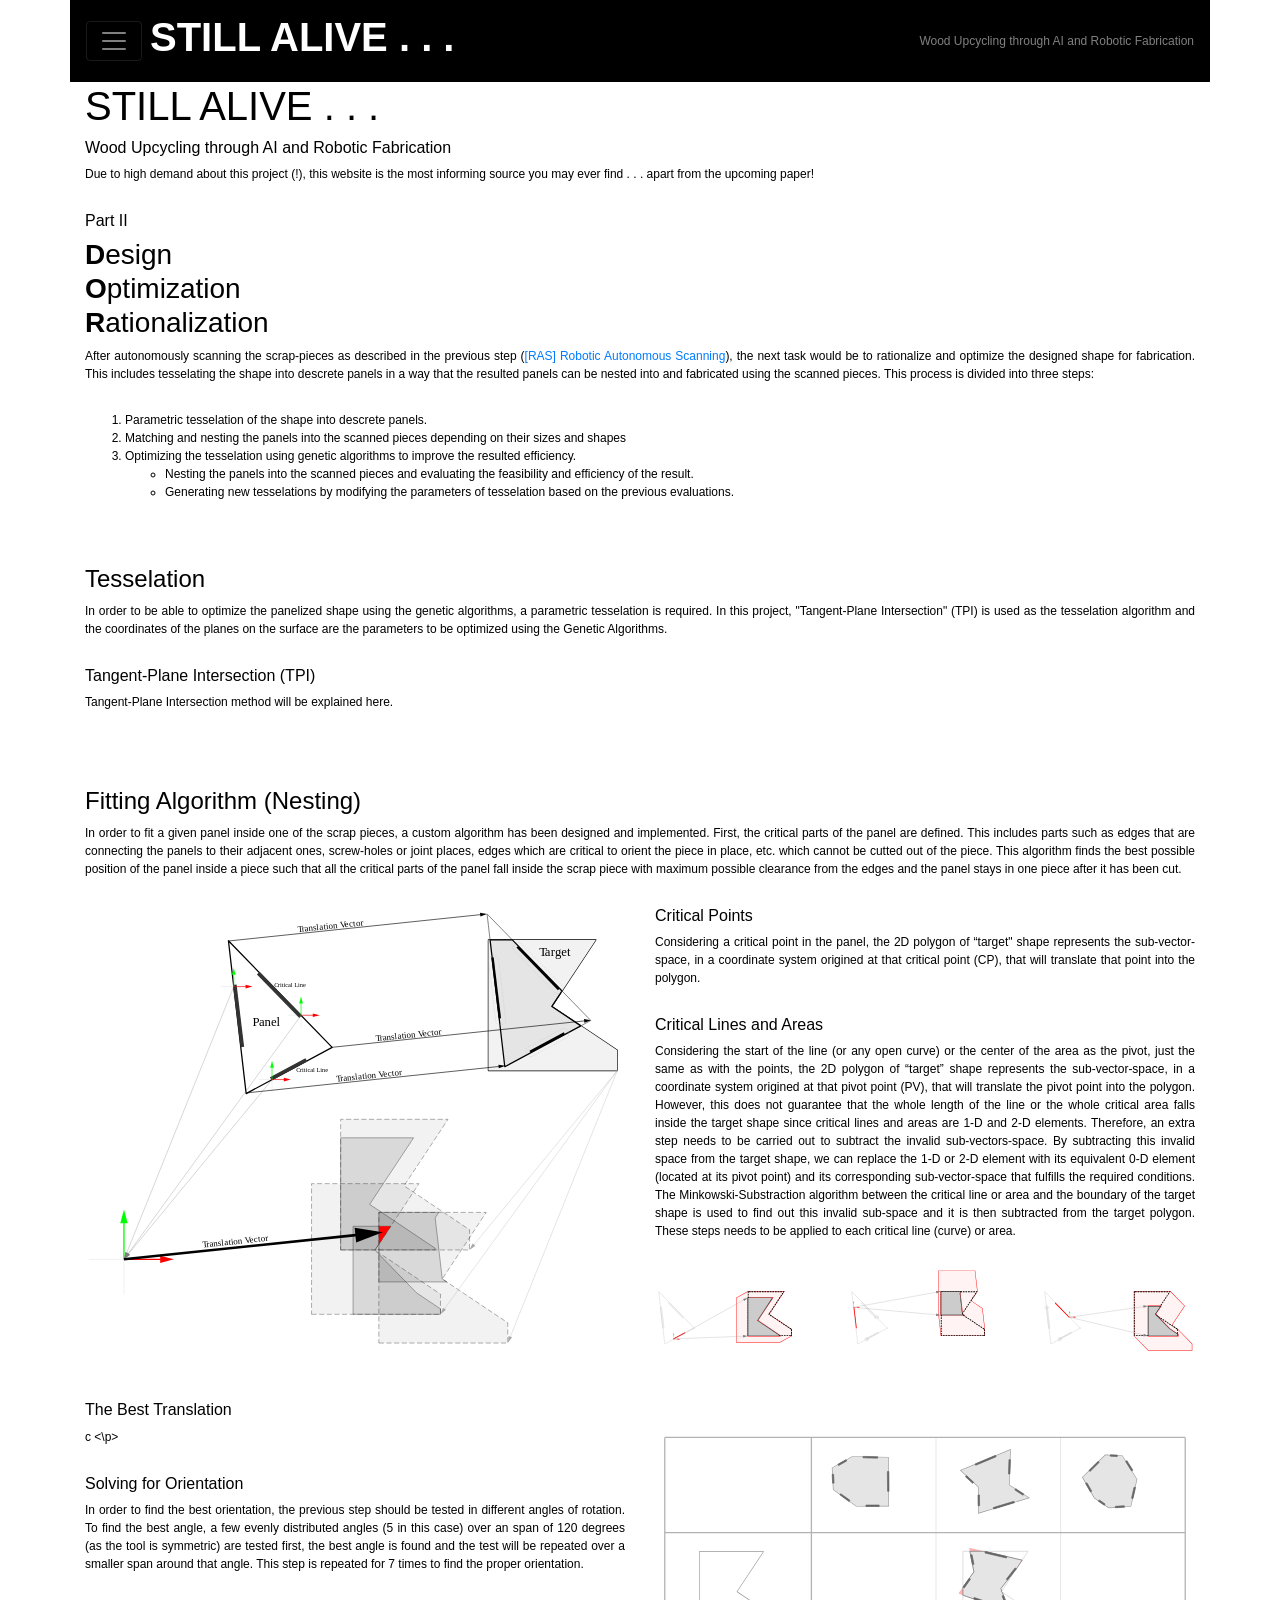
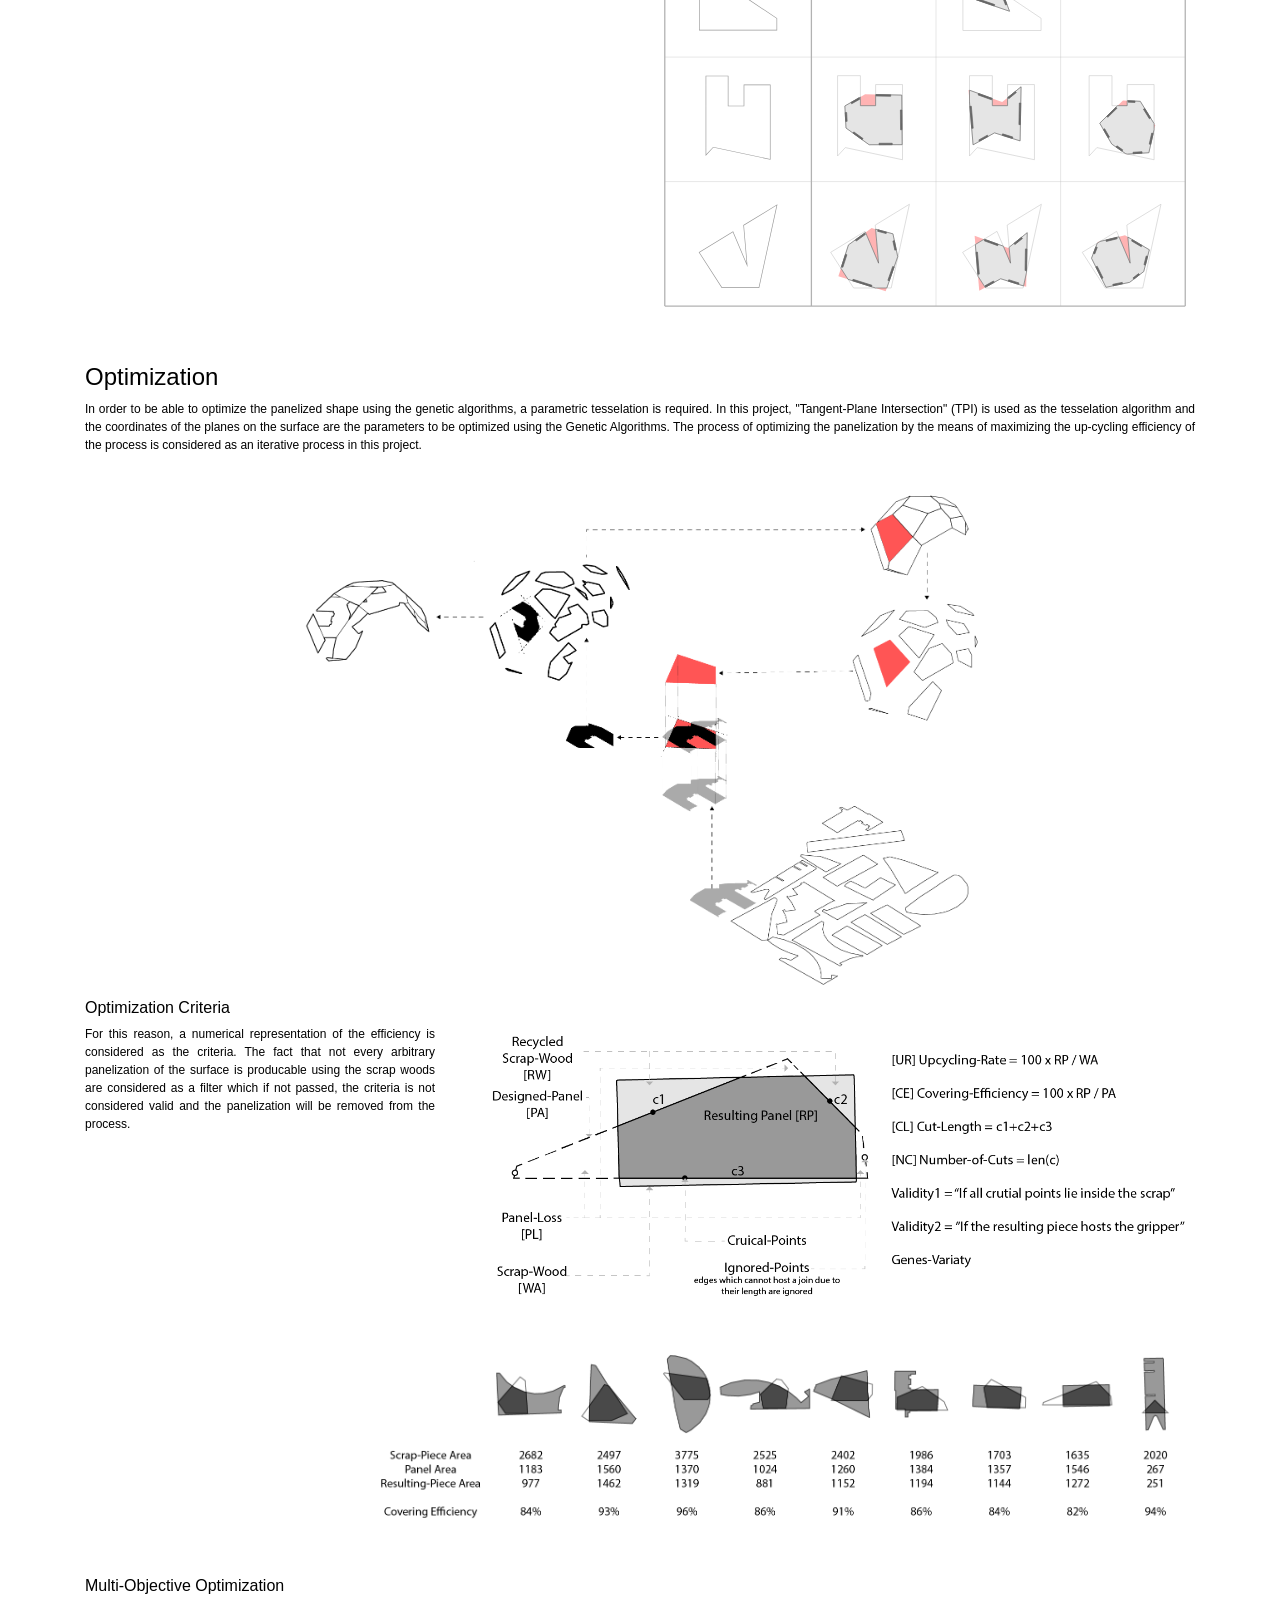
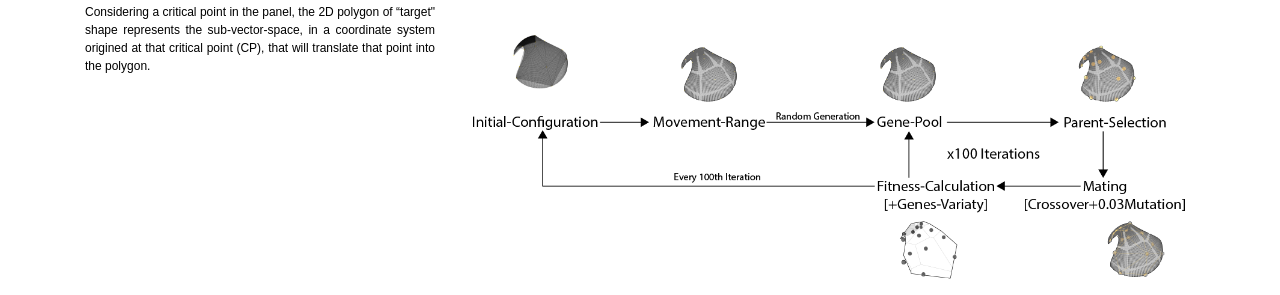
<file: Pages/Projects/Still_Alive/DOP.html>
<!DOCTYPE html>
<html lang="en" dir="ltr">
<head>
    <meta charset="utf-8">
    <title>[DOR]: Design Optimization & Rationalization</title>
    <link rel="stylesheet" href="https://stackpath.bootstrapcdn.com/bootstrap/4.3.1/css/bootstrap.min.css" integrity="sha384-ggOyR0iXCbMQv3Xipma34MD+dH/1fQ784/j6cY/iJTQUOhcWr7x9JvoRxT2MZw1T" crossorigin="anonymous">
    <meta name="viewport" content="width=device-width, initial-scale=1, shrink-to-fit=no">
    <link rel="stylesheet" href="../../../css/style.css">
    <link rel="stylesheet" href="css/style.css">
    <script type="text/javascript" src="../../../js/scripts.js"></script>
    <script type="text/javascript" src="../../../js/helpers.js"></script>
</head>
<body>
    <div class="container">
        <div class="row">
            <nav class="navbar navbar-dark col-12" style="background-color:black;">

                <button class="navbar-toggler mr-2" type="button" data-toggle="collapse" data-target="#navbarNavDropdown" aria-controls="navbarNavDropdown" aria-expanded="false" aria-label="Toggle navigation">
                    <span class="navbar-toggler-icon"></span>
                </button>

                <a class="navbar-brand mr-auto" href="#">
                    <h1> <b> STILL ALIVE . . . </b> </h1>
                </a>

                <div class="navbar-text ml-auto" href="#">
                    Wood Upcycling through AI and Robotic Fabrication
                </div>

                <div class="collapse navbar-collapse" id="navbarNavDropdown">
                    <ul class="navbar-nav">

                        <li class="nav-item">
                            <a class="nav-link" href="index.html">Home</a>
                        </li>

                        <li class="nav-item">
                            <a class="nav-link" href="../../../Projects.html">Projects</a>
                        </li>

                        <li class="nav-item">
                            <a class="nav-link" href="../../../Machines.html">Machines</a>
                        </li>

                        <li class="nav-item">
                            <a class="nav-link" href="../../../CV.html">About Me</a>
                        </li>

                        <li class="nav-item">
                            <a class="nav-link" href="../../../contacts.html">Contact Me</a>
                        </li>

                    </ul>

                </div>
            </nav>


            <div class="col-12">
                <h1>STILL ALIVE . . .</h1>
                <h6>Wood Upcycling through AI and Robotic Fabrication</h6>
                <p>Due to high demand about this project (!),
                    this website is the most informing source you may ever find . . .
                    apart from the upcoming paper!</p>
            </div>

            <div class="col-12">
                <h6>Part II</h6>
                <h3><b>D</b>esign <br> <b>O</b>ptimization <br> <b>R</b>ationalization</h3>

                <p>After autonomously scanning the scrap-pieces as described in the previous step (<a href="RAS.html">[RAS] Robotic Autonomous Scanning</a>), the next task would be to rationalize and optimize the designed shape for fabrication. This includes tesselating the shape into descrete panels in a way that the resulted panels can be nested into and fabricated using the scanned pieces. This process is divided into three steps:</p>

                <ol>
                    <li>Parametric tesselation of the shape into descrete panels.</li>
                    <li>Matching and nesting the panels into the scanned pieces depending on their sizes and shapes</li>
                    <li>
                        Optimizing the tesselation using genetic algorithms to improve the resulted efficiency.
                        <ul>
                            <li>Nesting the panels into the scanned pieces and evaluating the feasibility and efficiency of the result.</li>
                            <li>Generating new tesselations by modifying the parameters of tesselation based on the previous evaluations.</li>
                        </ul>
                    </li>
                </ol>
            </div>

            <div class="col-12 mt-5">
                <h4>Tesselation</h4>
                <p>In order to be able to optimize the panelized shape using the genetic algorithms, a parametric tesselation is required. In this project, "Tangent-Plane Intersection" (TPI) is used as the tesselation algorithm and the coordinates of the planes on the surface are the parameters to be optimized using the Genetic Algorithms.</p>

                <h6>Tangent-Plane Intersection (TPI)</h6>
                <p>Tangent-Plane Intersection method will be explained here.</p>
            </div>

            <div class="col-12 mt-5">
                <h4>Fitting Algorithm (Nesting)</h4>
                <p>In order to fit a given panel inside one of the scrap pieces, a custom algorithm has been designed and implemented. First, the critical parts of the panel are defined. This includes parts such as edges that are connecting the panels to their adjacent ones, screw-holes or joint places, edges which are critical to orient the piece in place, etc. which cannot be cutted out of the piece. This algorithm finds the best possible position of the panel inside a piece such that all the critical parts of the panel fall inside the scrap piece with maximum possible clearance from the edges and the panel stays in one piece after it has been cut.</p>
            </div>

            <div class="col-12 col-lg-6">
                <img src="img/Nesting/Fitting.svg" alt="" id="RASproc" width="100%" height="auto">
            </div>

            <div class="col-12 col-lg-6 mx-auto">
                <h6>Critical Points</h6>
                <p>Considering a critical point in the panel, the 2D polygon of “target" shape represents the sub-vector-space, in a coordinate system origined at that critical point (CP), that will translate that point into the polygon.</p>
                <h6>Critical Lines and Areas</h6>
                <p>Considering the start of the line (or any open curve) or the center of the area as the pivot, just the same as with the points, the 2D polygon of “target” shape represents the sub-vector-space, in a coordinate system origined at that pivot point (PV), that will translate the pivot point into the polygon. However, this does not guarantee that the whole length of the line or the whole critical area falls inside the target shape since critical lines and areas are 1-D and 2-D elements. Therefore, an extra step needs to be carried out to subtract the invalid sub-vectors-space. By subtracting this invalid space from the target shape, we can replace the 1-D or 2-D element with its equivalent 0-D element (located at its pivot point) and its corresponding sub-vector-space that fulfills the required conditions. The Minkowski-Substraction algorithm between the critical line or area and the boundary of the target shape is used to find out this invalid sub-space and it is then subtracted from the target polygon. These steps needs to be applied to each critical line (curve) or area.</p>
                <img src="img/Nesting/MinkowskiResult.svg" alt="" id="RASproc" width="100%" height="auto">
            </div>

            <div class="col-12 mt-5">
                <h6>The Best Translation</h6>
            </div>
            <div class="col-12 col-lg-6">
                <p>c <\p>

                <h6>Solving for Orientation</h6>
                <p>In order to find the best orientation, the previous step should be tested in different angles of rotation. To find the best angle, a few evenly distributed angles (5 in this case) over an span of 120 degrees (as the tool is symmetric) are tested first, the best angle is found and the test will be repeated over a smaller span around that angle. This step is repeated for 7 times to find the proper orientation.</p>
            </div>

            <div class="col-12 col-md-8 col-lg-6 mx-auto">
                <img src="img/Nesting/FittingResult.svg" alt="" id="RASproc" width="100%" height="auto">
            </div>

            <div class="col-12 mt-5">
                <div class="row">
                    <div class="col-12">
                        <h4>Optimization</h4>
                        <p>In order to be able to optimize the panelized shape using the genetic algorithms, a parametric tesselation is required. In this project, "Tangent-Plane Intersection" (TPI) is used as the tesselation algorithm and the coordinates of the planes on the surface are the parameters to be optimized using the Genetic Algorithms. The process of optimizing the panelization by the means of maximizing the up-cycling efficiency of the process is considered as an iterative process in this project.</p>
                    </div>
                    <div class="col-12 col-md-9 col-lg-8 mx-auto">
                        <img src="img/Optimization/Optimization_Workflow.png" alt="" id="RASproc" width="100%" height="auto">
                    </div>

                    <div class="col-12">
                        <h6>Optimization Criteria</h6>
                    </div>
                    <div class="col-12 col-lg-4">
                        <p>For this reason, a numerical representation of the efficiency is considered as the criteria. The fact that not every arbitrary panelization of the surface is producable using the scrap woods are considered as a filter which if not passed, the criteria is not considered valid and the panelization will be removed from the process.</p>
                    </div>
                    <div class="col-12 col-md-9 col-lg-8 mx-auto">
                        <img src="img/Optimization/Criteria-02.png" alt="" id="RASproc" width="100%" height="auto">
                    </div>
                    <div class="col-12 col-lg-9 ml-auto mt-5">
                        <img src="img/Optimization/Criteria-01.png" alt="" id="RASproc" width="100%" height="auto">
                    </div>

                    <div class="col-12 mt-5">
                        <h6>Multi-Objective Optimization</h6>
                    </div>
                    <div class="col-12 col-lg-4">
                        <p>Considering a critical point in the panel, the 2D polygon of “target" shape represents the sub-vector-space, in a coordinate system origined at that critical point (CP), that will translate that point into the polygon.</p>
                    </div>
                    <div class="col-12 col-md-10 col-lg-8 mx-auto">
                        <img src="img/Optimization/Optimization_Process.png" alt="" id="RASproc" width="100%" height="auto">
                    </div>
                </div>
            </div>
        </div>
    </div>

    <script src="https://code.jquery.com/jquery-3.5.1.slim.min.js" integrity="sha384-DfXdz2htPH0lsSSs5nCTpuj/zy4C+OGpamoFVy38MVBnE+IbbVYUew+OrCXaRkfj" crossorigin="anonymous"></script>
    <script src="https://cdn.jsdelivr.net/npm/bootstrap@4.5.3/dist/js/bootstrap.bundle.min.js" integrity="sha384-ho+j7jyWK8fNQe+A12Hb8AhRq26LrZ/JpcUGGOn+Y7RsweNrtN/tE3MoK7ZeZDyx" crossorigin="anonymous"></script>
</body>
</html>
</file>
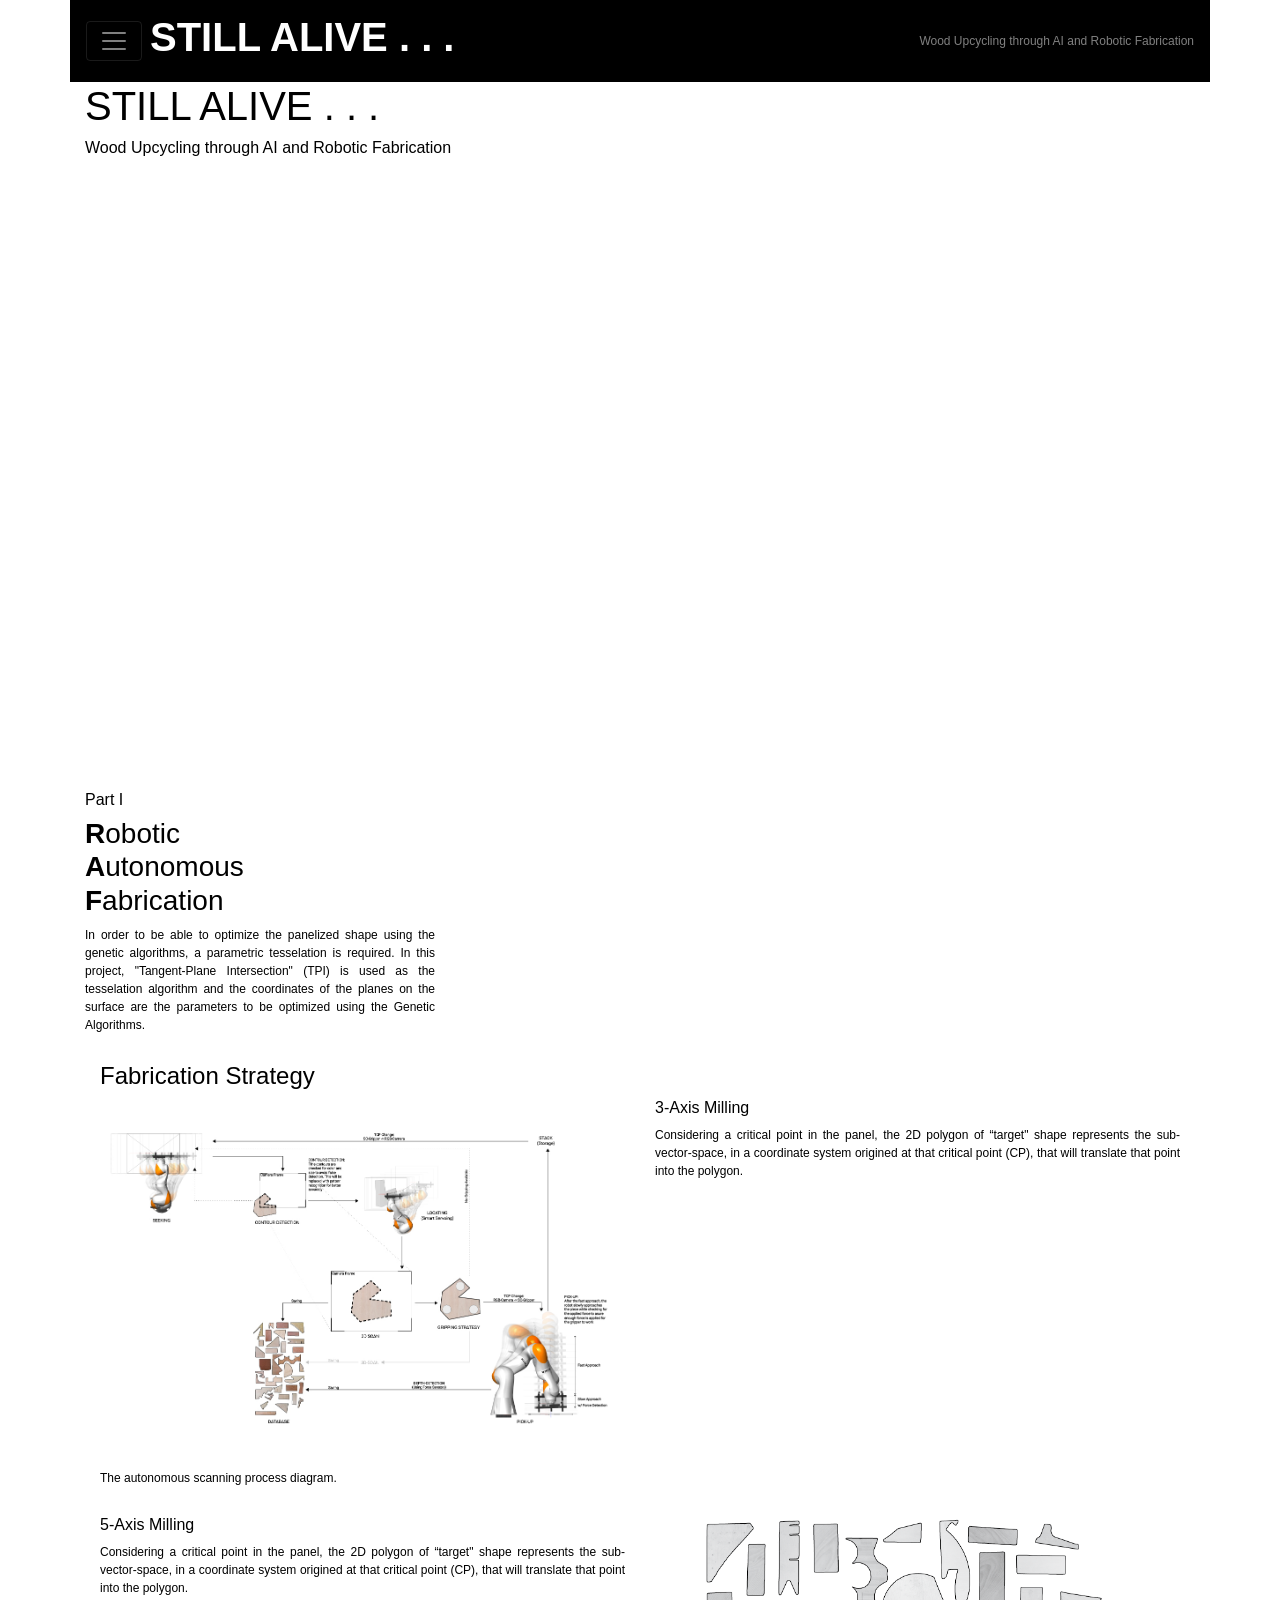
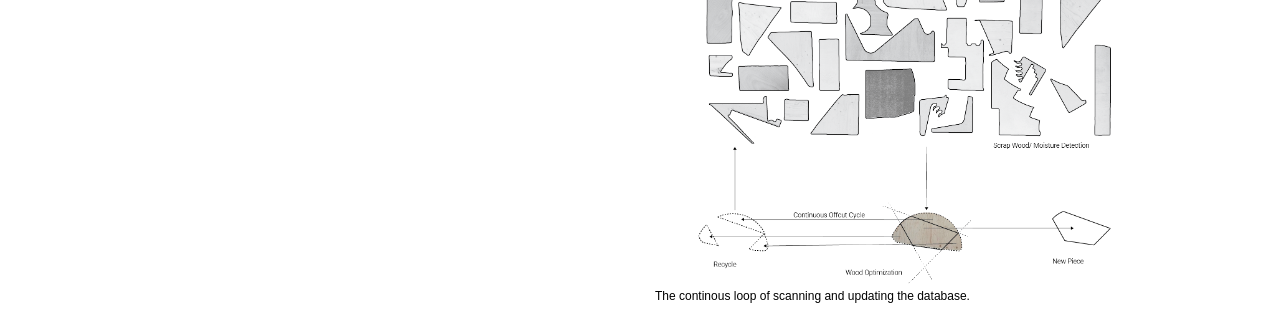
<file: Pages/Projects/Still_Alive/RAF.html>
<!DOCTYPE html>
<html lang="en" dir="ltr">
<head>
    <meta charset="utf-8">
    <title>[RAF]: Robotic Autonomous Fabrication</title>
    <link rel="stylesheet" href="https://stackpath.bootstrapcdn.com/bootstrap/4.3.1/css/bootstrap.min.css" integrity="sha384-ggOyR0iXCbMQv3Xipma34MD+dH/1fQ784/j6cY/iJTQUOhcWr7x9JvoRxT2MZw1T" crossorigin="anonymous">
    <meta name="viewport" content="width=device-width, initial-scale=1, shrink-to-fit=no">
    <link rel="stylesheet" href="../../../css/style.css">
    <link rel="stylesheet" href="css/style.css">
    <script type="text/javascript" src="../../../js/scripts.js"></script>
    <script type="text/javascript" src="../../../js/helpers.js"></script>
</head>
<body>
    <div class="container">
        <div class="row">
            <nav class="navbar navbar-dark col-12" style="background-color:black;">

                <button class="navbar-toggler mr-2" type="button" data-toggle="collapse" data-target="#navbarNavDropdown" aria-controls="navbarNavDropdown" aria-expanded="false" aria-label="Toggle navigation">
                    <span class="navbar-toggler-icon"></span>
                </button>

                <a class="navbar-brand mr-auto" href="#">
                    <h1> <b> STILL ALIVE . . . </b> </h1>
                </a>

                <div class="navbar-text ml-auto" href="#">
                    Wood Upcycling through AI and Robotic Fabrication
                </div>

                <div class="collapse navbar-collapse" id="navbarNavDropdown">
                    <ul class="navbar-nav">

                        <li class="nav-item">
                            <a class="nav-link" href="index.html">Home</a>
                        </li>

                        <li class="nav-item">
                            <a class="nav-link" href="../../../Projects.html">Projects</a>
                        </li>

                        <li class="nav-item">
                            <a class="nav-link" href="../../../Machines.html">Machines</a>
                        </li>

                        <li class="nav-item">
                            <a class="nav-link" href="../../../CV.html">About Me</a>
                        </li>

                        <li class="nav-item">
                            <a class="nav-link" href="../../../contacts.html">Contact Me</a>
                        </li>

                    </ul>

                </div>
            </nav>

            
            <div class="col-12">
                <h1>STILL ALIVE . . .</h1>
                <h6>Wood Upcycling through AI and Robotic Fabrication</h6>
            </div>

            <div class="col-12">
                <div class="embed-responsive embed-responsive-16by9">
                    <iframe class="embed-responsive-item" src="https://player.vimeo.com/video/273892678" allowfullscreen></iframe>
                </div>
            </div>

            <div class="col-12 col-lg-4">
                <h6>Part I</h6>
                <h3><b>R</b>obotic <br> <b>A</b>utonomous <br> <b>F</b>abrication</h3>

                <p>In order to be able to optimize the panelized shape using the genetic algorithms, a parametric tesselation is required. In this project, "Tangent-Plane Intersection" (TPI) is used as the tesselation algorithm and the coordinates of the planes on the surface are the parameters to be optimized using the Genetic Algorithms.</p>
            </div>

            </div>

            <div class="col-12">
                <div class="row">
                    <div class="col-12">
                        <h4>Fabrication Strategy</h4>
                    </div>

                    <div class="col-12 col-lg-6">
                        <img src="img/ScanningProcess.jpg" alt="" id="RASproc" width="100%" height="auto">
                        <p>The autonomous scanning process diagram.</p>
                    </div>

                    <div class="col-12 col-lg-6">
                        <h6>3-Axis Milling</h6>
                        <p>Considering a critical point in the panel, the 2D polygon of “target" shape represents the sub-vector-space, in a coordinate system origined at that critical point (CP), that will translate that point into the polygon.</p>
                    </div>

                    <div class="col-12 col-lg-6">
                        <h6>5-Axis Milling</h6>
                        <p>Considering a critical point in the panel, the 2D polygon of “target" shape represents the sub-vector-space, in a coordinate system origined at that critical point (CP), that will translate that point into the polygon.</p>
                    </div>

                    <div class="col-12 col-lg-6">
                        <img src="img/DatabaseUpdate.png" alt="" id="RASproc" width="100%" height="auto">
                        <p>The continous loop of scanning and updating the database.</p>
                    </div>

                </div>
            </div>
        </div>
    </div>

    <script src="https://code.jquery.com/jquery-3.5.1.slim.min.js" integrity="sha384-DfXdz2htPH0lsSSs5nCTpuj/zy4C+OGpamoFVy38MVBnE+IbbVYUew+OrCXaRkfj" crossorigin="anonymous"></script>
    <script src="https://cdn.jsdelivr.net/npm/bootstrap@4.5.3/dist/js/bootstrap.bundle.min.js" integrity="sha384-ho+j7jyWK8fNQe+A12Hb8AhRq26LrZ/JpcUGGOn+Y7RsweNrtN/tE3MoK7ZeZDyx" crossorigin="anonymous"></script>
</body>
</html>
</file>
<file: css/style.css>
body{
  font-size: 12px;
  color: white;
  background-color: #000000;
}

canvas{
  /* height: 100px; */
  border-top: 1px solid white;
  border-bottom: 1px solid white;
  background-color: black;
  /* padding-bottom: 1%; */
}

.hbutton{
  /* padding-top: 30%; */
  text-align: center;
  font-weight: 700;
  font-size: 150%;
  width: 100%;
  height: 100%;
  color: white;
  background: transparent;
  border: trnsparent;
  transition: all 0.4s;
  border-radius: 10px;
}

.otherPrj.hbutton{
    font-size: 100%;
}

.htitle{
  width: 100%;
}

.hbutton:hover {
  padding-top: 30%;
  width: 100%;
  height: 100%;
  font-weight: 900;
  font-size: 175%;
  background-color: rgba(255, 255, 255, 0.5);
  color: black;
  border: .5em solid black;
  cursor: default;
}

.otherPrj.hbutton:hover {
    font-size: 120%;
}

.expandable {
  display: block;
  float: right;
  padding-bottom: 5%;
  padding-left: 5%;
  padding-right: 5%;
  background-color: transparent;
  color: white;
  border: none;
  border-radius: 50%;
  margin-right: 5%;
  cursor: default;
  width: default;
  height: default;
  font-size: 100%;
  font-weight: 200;
}

.hbutton .expandable:after {
  margin: 0 auto;
  content: 'DETAILS \00bb';
  opacity: 0;
  transition: 0.5s;
  font-weight: 200;
  font-size: 100%;
  font-size: 12px;
}

.hbutton:hover .expandable {
  border-radius: 10%;
  background-color: black;
}


.hbutton:hover .expandable:after {
  opacity: 1;
  font-weight: 200;
  font-size: 100%;
  font-size: 12px;
}

.centered {
  position: absolute;
  top: 50%;
  left: 50%;
  transform: translate(-50%, -50%);
}

/* button:focus {
  color: white;
  border-radius: 1px;
  border-color: black;
  outline-width: 0px;
} */

.header{
  background-color: black;
  color: white;
  font-size: 14px;
  font-style: normal;
  font-family: roboto;
  height: auto;
  min-width: 100%;
  /* border-top: white solid 1px;
  border-bottom: white solid 1px; */
}

.banner{
  height:auto;
  padding: 0;
  margin: 0 auto;
}

.experience{
  display: block;
  float: left;
  margin-bottom: 2%;
}

.title{
  float: none;
  display: block;
  text-align: center;
  font-size: 200%;
  margin-bottom: 5%;
  margin-top: 5%;
  #border: 1px solid black;
}

.year{
  display: inline-block;
  text-align: center;
  background-color: black;
  color: white;
  min-width: 50px;
}

.work{
  float: right;
}

.educational{
  float: left;
  text-align: right;
}

.description{
  display: none;
  overflow: hidden;
}

.publication{
  background-color: transparent;
  border-radius: '5px';
  margin-bottom: 2%;
}

.imgs{
  display: none;
}

.nav-link{
  color: white;
  background-color: black;
}

.skill{
  height: 30px;
  margin-top: 1%;
}

.software{
  background-color: #222222;
  float: left;
  overflow: hidden;
  height: 1em;
  white-space: nowrap;
}

.icon{
  display: inline-block;
}

.subcat{
  border-top: 1px solid grey;
  margin-bottom: 1%;
  margin-top: 1%;
}

.category{
  margin-top: 1%;
  margin-bottom: 1%;
  border-top: 1px solid grey;
  overflow: hidden;
}

.items{
  display: inline-block;
}

.cats{
  display: none;
  overflow: hidden;
}

.catname{
  float: left;
  overflow: hidden;
}

.subcatname{
  float: left;
  overflow: hidden;
}

.main{
   min-width: 100%;
 }

.contact{
   text-align: center;
 }

.machine{
   padding: .2em;
 }

.itemTab{
     padding: 1em;
     background-size:cover;
     background-color: #00000011;
     background-clip:padding-box;
     border:.5em solid transparent;
     border-radius:2em;
 }

 .thinBorder{
     border:1px solid black;
     border-radius:10px;
     margin-bottom: 2em;
     margin-top: 2em;
     background-clip:padding-box;
     background-position: bottom;
     background-size: cover;
     background-attachment: fixed;
 }

.cv{
    text-align: left;
    border: none;
    border-radius: 0;
    border-top: 1px solid white;
    background-color:black;
    color:white;
}

.card.cv{
    border: none;
}

.cv-info{
    font-size: 12px;
}
</file>
<file: Pages/Projects/Still_Alive/css/style.css>
body{
  font-size: 12px;
  color: black;
  background: white;
}

p{
    padding-bottom: 1em;
    text-align: justify;
}

.moreInfo{
    height: 5em;
    overflow: hidden;
    color: black;
}
</file>
